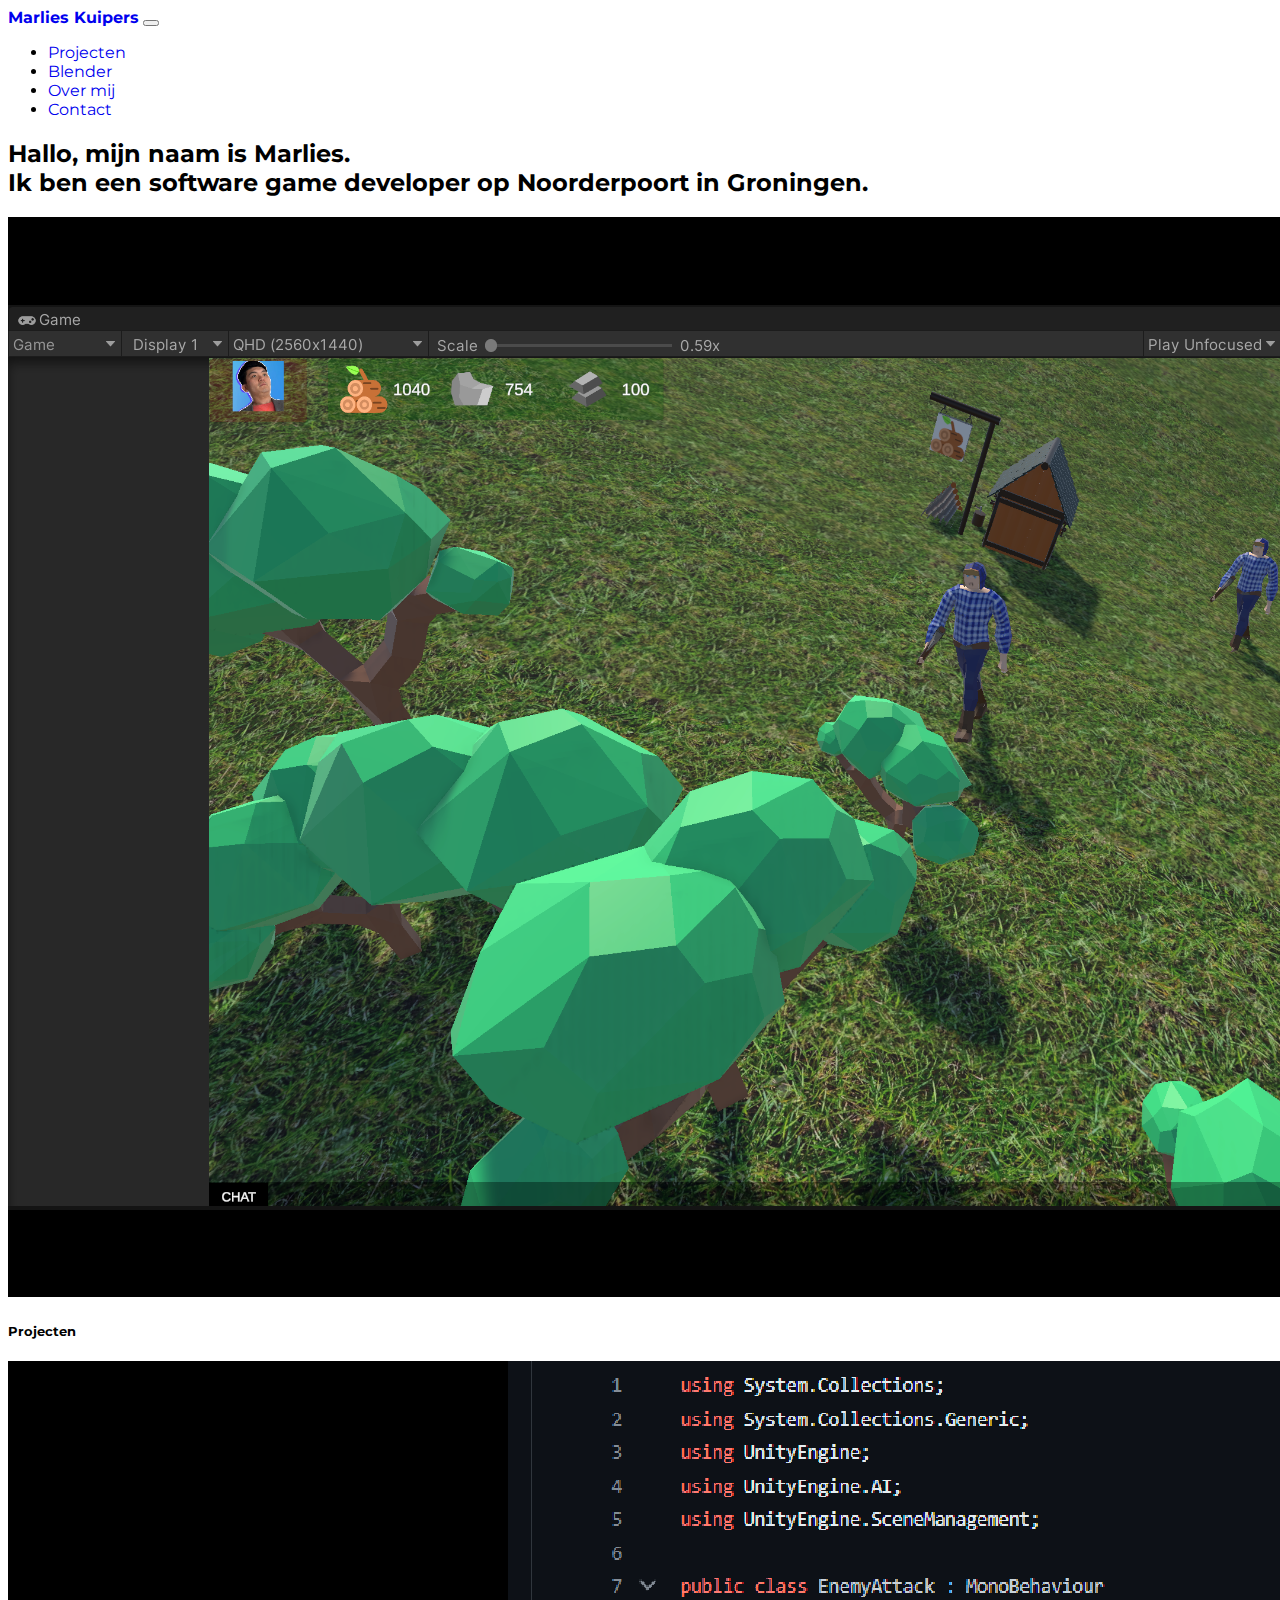
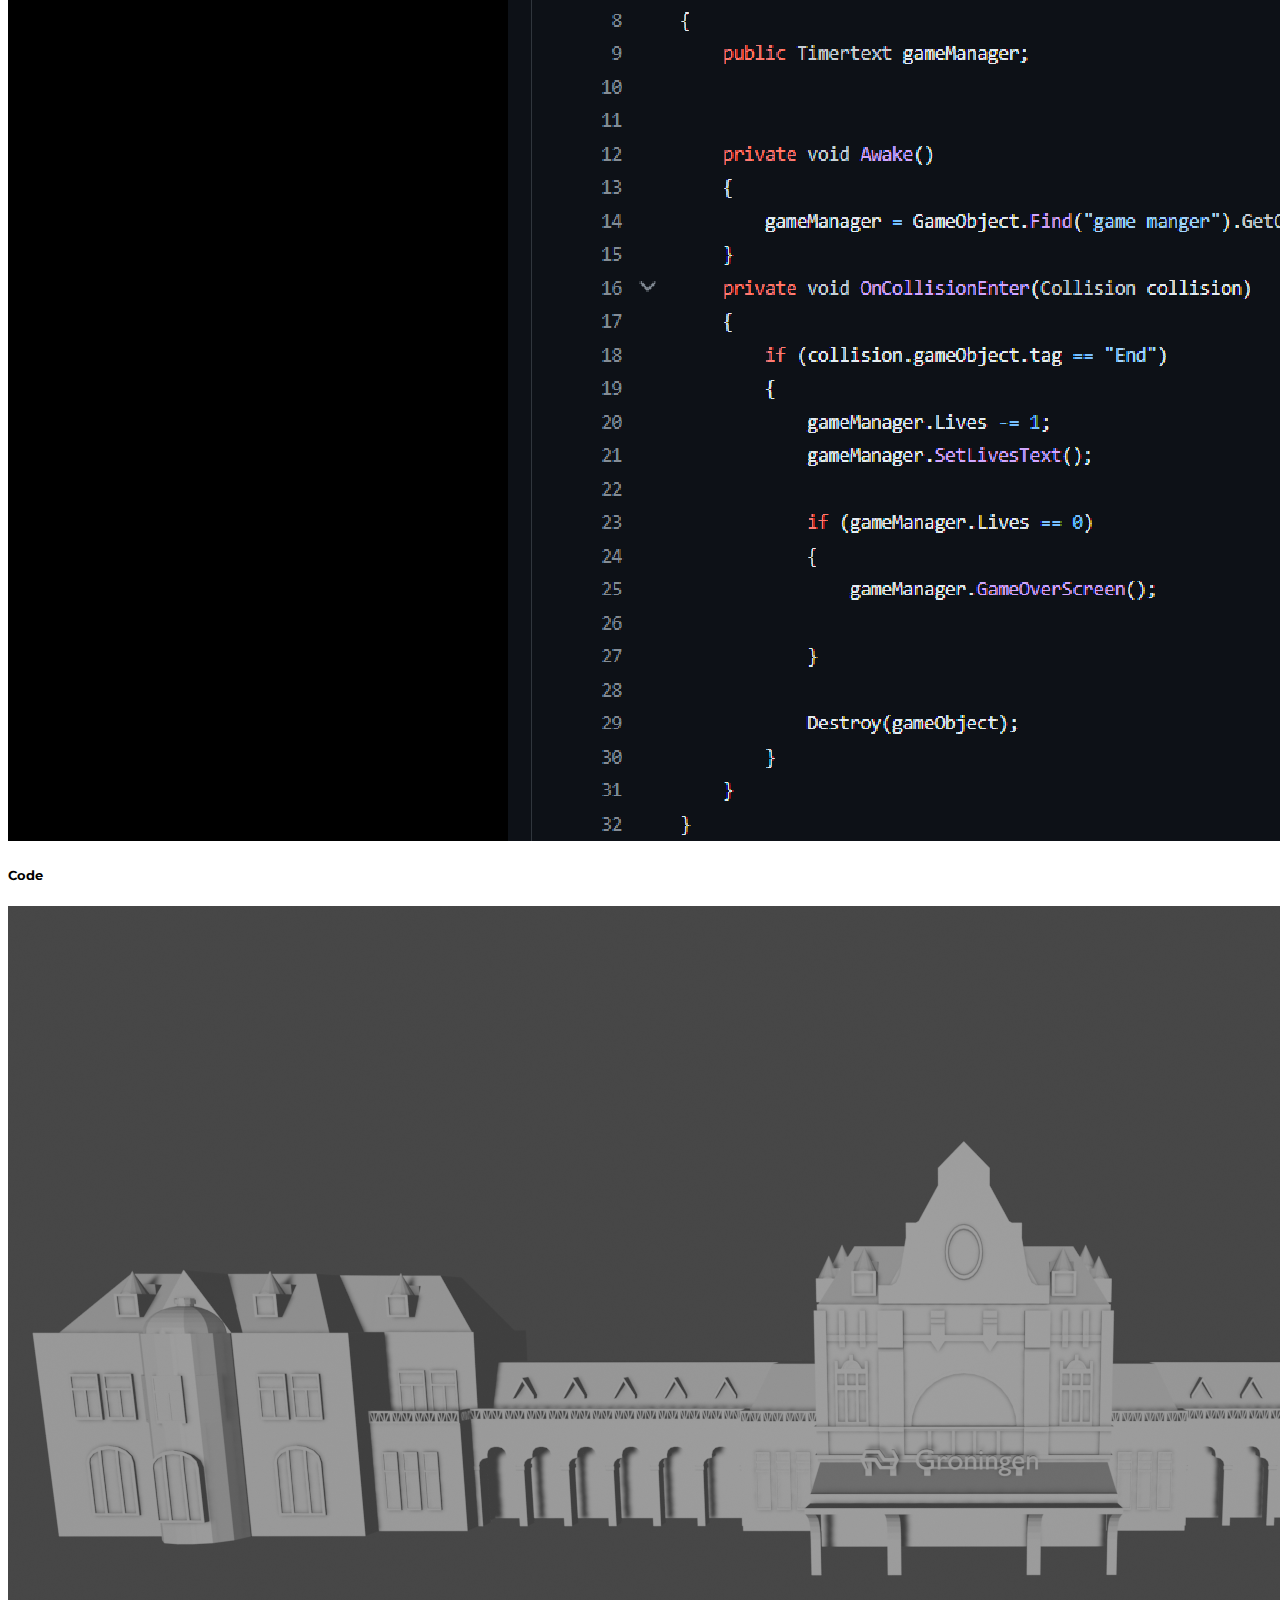
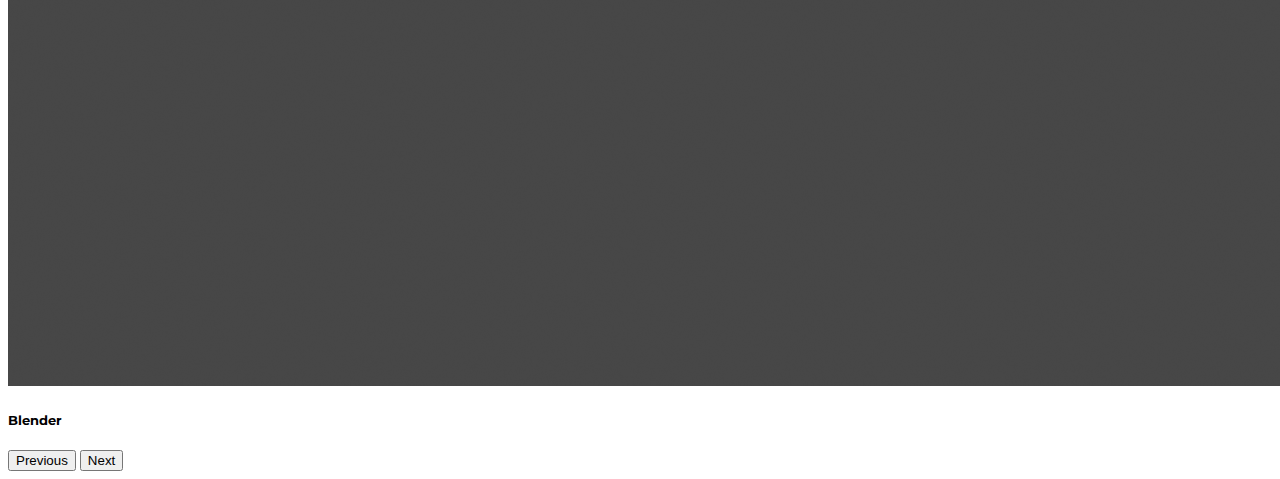
<file: index.html>
<!doctype html>
<html lang="en">
  <head>
    <meta charset="utf-8">
    <meta name="viewport" content="width=device-width, initial-scale=1">
    <title>Portfolio</title>
    <link rel="preconnect" href="https://fonts.googleapis.com">
    <link rel="preconnect" href="https://fonts.gstatic.com" crossorigin>
    <link href="https://fonts.googleapis.com/css2?family=Montserrat:wght@400;700&display=swap" rel="stylesheet">
    <link href="https://cdn.jsdelivr.net/npm/bootstrap@5.3.2/dist/css/bootstrap.min.css" rel="stylesheet" integrity="sha384-T3c6CoIi6uLrA9TneNEoa7RxnatzjcDSCmG1MXxSR1GAsXEV/Dwwykc2MPK8M2HN" crossorigin="anonymous">
    <link rel="stylesheet" href="style.css">
  </head>
  <body class="bg-dark">
    <nav class="navbar navbar-expand-lg bg-info">
        <div class="container">
          <a class="navbar-brand logo" href="index.html">Marlies Kuipers</a>
          <button class="navbar-toggler" type="button" data-bs-toggle="collapse" data-bs-target="#navbarNav" aria-controls="navbarNav" aria-expanded="false" aria-label="Toggle navigation">
            <span class="navbar-toggler-icon"></span>
          </button>
          <div class="collapse navbar-collapse" id="navbarNav">
            <ul class="navbar-nav">
              <li class="nav-item">
                <a class="nav-link" href="projecten.html">Projecten</a>
              </li>
              <li class="nav-item">
                <a class="nav-link" href="blender.html">Blender</a>
              </li>
              <li class="nav-item">
                <a class="nav-link" href="overmij.html">Over mij</a>
              </li>
              <li class="nav-item">
                <a class="nav-link" href="contact.html">Contact</a>
              </li>
            </ul>
          </div>
        </div>
      </nav>

      <div class="container">
        <h2 class="text-light p-4 text-center">Hallo, mijn naam is Marlies. 
          <br>Ik ben een software game developer op Noorderpoort in Groningen.
        </h2> 
      </div>

      <div class="container">
        <div class="row d-flex justify-content-center">
          <div class="col-md-8">
            <div id="carouselExampleAutoplaying" class="carousel slide justify-content-center" data-bs-ride="carousel">
              <div class="carousel-inner">
                <div class="carousel-item active">
                  <img src="PortfolioImg/RTSScrnshot.png" class="d-block w-100" alt="pongScreenshot">
                  <div class="carousel-caption d-none d-md-block">
                    <h5>Projecten</h5>
                  </div>
                </div>
                <div class="carousel-item">
                  <img src="PortfolioImg/codeScaled.png" class="d-block w-100" alt="Code">
                  <div class="carousel-caption d-none d-md-block">
                    <h5>Code</h5>
                  </div>
                </div>
                <div class="carousel-item">
                  <img src="PortfolioImg/BuildingImage.png" class="d-block w-100" alt="BuildingImage">
                  <div class="carousel-caption d-none d-md-block">
                    <h5>Blender</h5>
                  </div>
                </div>
              </div>
              <button class="carousel-control-prev" type="button" data-bs-target="#carouselExampleAutoplaying" data-bs-slide="prev">
                <span class="carousel-control-prev-icon" aria-hidden="true"></span>
                <span class="visually-hidden">Previous</span>
              </button>
              <button class="carousel-control-next" type="button" data-bs-target="#carouselExampleAutoplaying" data-bs-slide="next">
                <span class="carousel-control-next-icon" aria-hidden="true"></span>
                <span class="visually-hidden">Next</span>
              </button>
            </div>
          </div>
        </div>
      </div>

      <!--<main>
        <div class="container">
            <div class="row">
                <div class="col bg-danger">col</div>
                <div class="col bg-warning">col</div>
            </div>
            <div class="row">
                <div class="col-6 bg-primary">col-6</div>
                <div class="col-4 bg-danger">col-4</div>
                <div class="col-2 bg-success">col-2</div>
            </div>
            <div class="row">
                <div class="col-lg-3 col-md-4 bg-primary">col-lg-3</div>
                <div class="col-lg-3 col-md-4 bg-danger">col-lg-3</div>
                <div class="col-lg-3 col-md-4 bg-success">col-lg-3</div>
                <div class="col-lg-3 col-md-6 bg-primary">col-lg-3</div>
            </div>
        </div>
        <div class="container d-flex flex-column flex-md-row">
            <h1 class="bg-danger p-4">een</h1>
            <h1 class="bg-primary p-4">twee</h1>
            <h1 class="bg-success p-4">drie</h1>
        </div>
      </main>-->
    <script src="https://cdn.jsdelivr.net/npm/bootstrap@5.3.2/dist/js/bootstrap.bundle.min.js" integrity="sha384-C6RzsynM9kWDrMNeT87bh95OGNyZPhcTNXj1NW7RuBCsyN/o0jlpcV8Qyq46cDfL" crossorigin="anonymous"></script>
  </body>
</html>
</file>
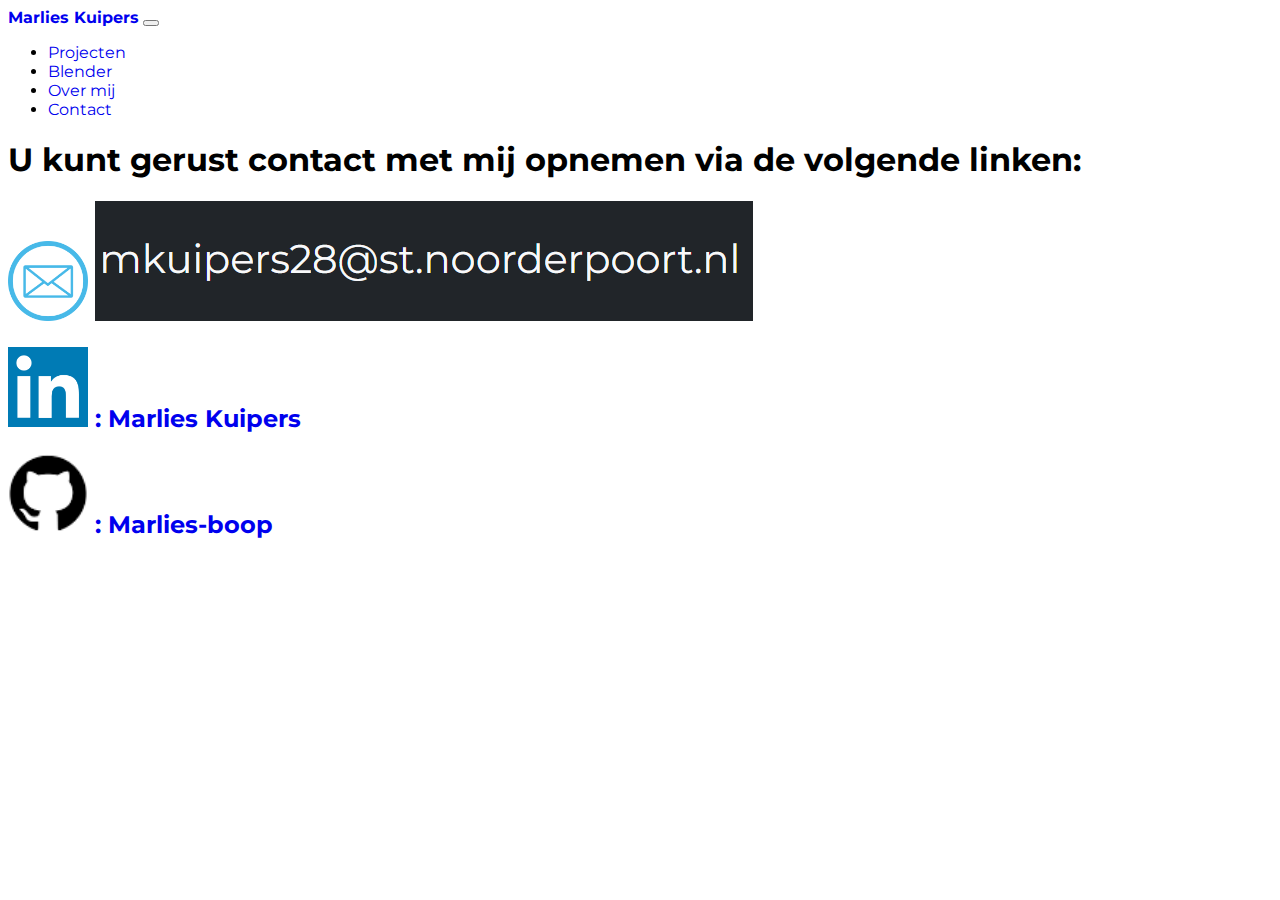
<file: contact.html>
<!doctype html>
<html lang="en">
  <head>
    <meta charset="utf-8">
    <meta name="viewport" content="width=device-width, initial-scale=1">
    <title>Portfolio</title>
    <link rel="preconnect" href="https://fonts.googleapis.com">
    <link rel="preconnect" href="https://fonts.gstatic.com" crossorigin>
    <link href="https://fonts.googleapis.com/css2?family=Montserrat:wght@400;700&display=swap" rel="stylesheet">
    <link href="https://cdn.jsdelivr.net/npm/bootstrap@5.3.2/dist/css/bootstrap.min.css" rel="stylesheet" integrity="sha384-T3c6CoIi6uLrA9TneNEoa7RxnatzjcDSCmG1MXxSR1GAsXEV/Dwwykc2MPK8M2HN" crossorigin="anonymous">
    <link rel="stylesheet" href="style.css">
  </head>
  <body class="bg-dark">
    <nav class="navbar navbar-expand-lg bg-info">
        <div class="container">
          <a class="navbar-brand logo" href="index.html">Marlies Kuipers</a>
          <button class="navbar-toggler" type="button" data-bs-toggle="collapse" data-bs-target="#navbarNav" aria-controls="navbarNav" aria-expanded="false" aria-label="Toggle navigation">
            <span class="navbar-toggler-icon"></span>
          </button>
          <div class="collapse navbar-collapse" id="navbarNav">
            <ul class="navbar-nav">
              <li class="nav-item">
                <a class="nav-link" href="projecten.html">Projecten</a>
              </li>
              <li class="nav-item">
                <a class="nav-link" href="blender.html">Blender</a>
              </li>
              <li class="nav-item">
                <a class="nav-link" href="overmij.html">Over mij</a>
              </li>
              <li class="nav-item">
                <a class="nav-link" href="contact.html">Contact</a>
              </li>
            </ul>
          </div>
        </div>
      </nav>

      <div class="p-4 d-flex flex-column w-100 align-items-center">
          <h1 class="text-light p-4">U kunt gerust contact met mij opnemen via de volgende linken:</h1>
          <div class="">
          <h2 class="text-light p-4"><img src="PortfolioImg/MailLogoBlue.png" alt="MailLogo" width="80px" height="80px"> 
            <img src="PortfolioImg/EmailScreenshot.png" alt="EmailScreenshot"></h2>
          <h2 class="text-light p-4">
            <a href="https://www.linkedin.com/in/marlies-kuipers-abb565292/">
              <img src="PortfolioImg/LinkedIn-Icon-Square.png" alt="LinkedInLogo" width="80px" height="80px">
              : Marlies Kuipers</a></h2>
          <h2 class="text-light p-4">
            <a href="https://github.com/Marlies-boop">
              <img src="PortfolioImg/GithubLogo.png" alt="GithubLogo" width="80px" height="80px">
              : Marlies-boop</a></h2>
            </div>
      </div>
    <script src="https://cdn.jsdelivr.net/npm/bootstrap@5.3.2/dist/js/bootstrap.bundle.min.js" integrity="sha384-C6RzsynM9kWDrMNeT87bh95OGNyZPhcTNXj1NW7RuBCsyN/o0jlpcV8Qyq46cDfL" crossorigin="anonymous"></script>
  </body>
</html>
</file>
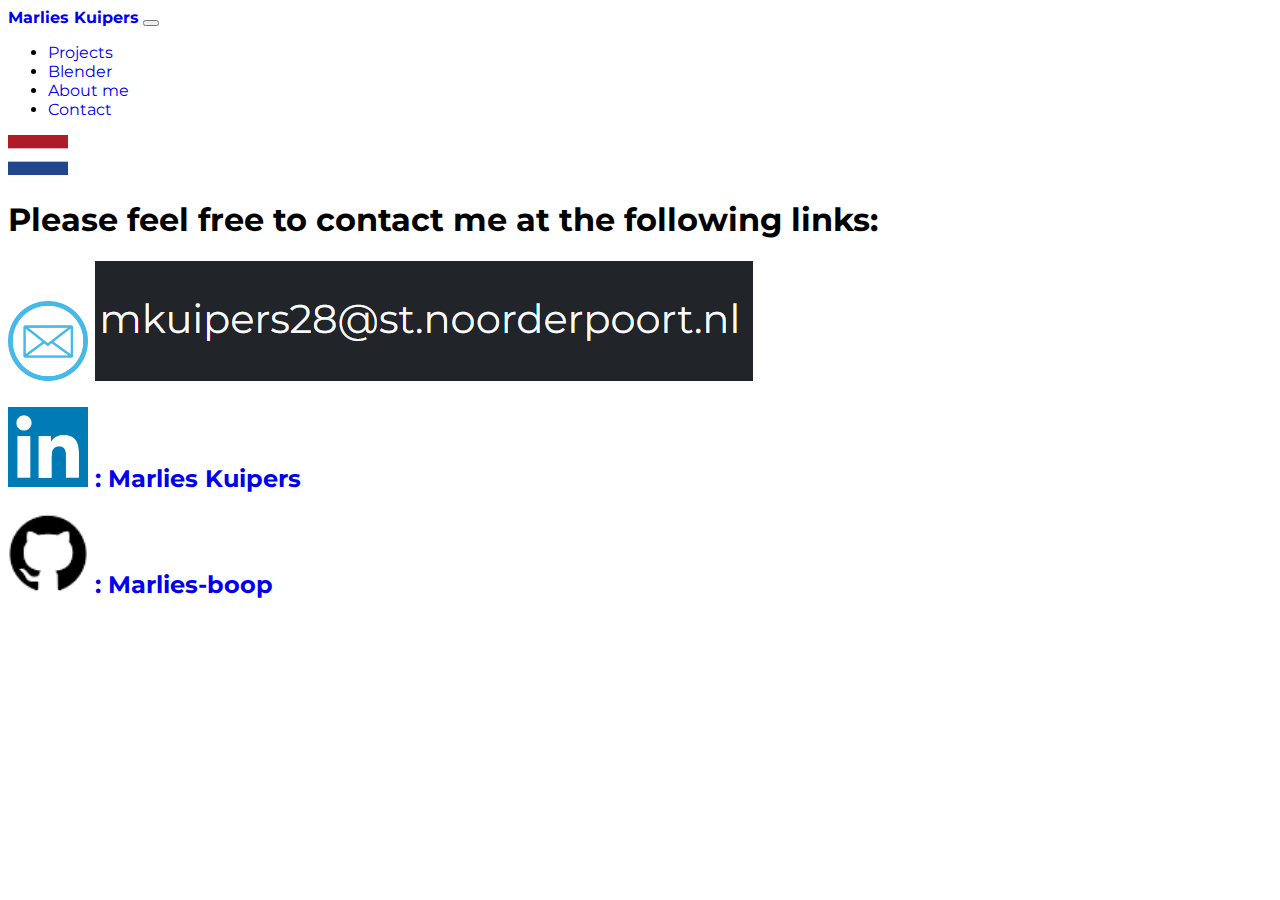
<file: contactEn.html>
<!doctype html>
<html lang="en">
  <head>
    <meta charset="utf-8">
    <meta name="viewport" content="width=device-width, initial-scale=1">
    <title>Portfolio</title>
    <link rel="preconnect" href="https://fonts.googleapis.com">
    <link rel="preconnect" href="https://fonts.gstatic.com" crossorigin>
    <link href="https://fonts.googleapis.com/css2?family=Montserrat:wght@400;700&display=swap" rel="stylesheet">
    <link href="https://cdn.jsdelivr.net/npm/bootstrap@5.3.2/dist/css/bootstrap.min.css" rel="stylesheet" integrity="sha384-T3c6CoIi6uLrA9TneNEoa7RxnatzjcDSCmG1MXxSR1GAsXEV/Dwwykc2MPK8M2HN" crossorigin="anonymous">
    <link rel="stylesheet" href="style.css">
  </head>
  <body class="bg-dark">
    <nav class="navbar navbar-expand-lg bg-info">
        <div class="container">
          <a class="navbar-brand logo" href="indexEn.html">Marlies Kuipers</a>
          <button class="navbar-toggler" type="button" data-bs-toggle="collapse" data-bs-target="#navbarNav" aria-controls="navbarNav" aria-expanded="false" aria-label="Toggle navigation">
            <span class="navbar-toggler-icon"></span>
          </button>
          <div class="collapse navbar-collapse" id="navbarNav">
            <ul class="navbar-nav">
              <li class="nav-item">
                <a class="nav-link" href="projectenEn.html">Projects</a>
              </li>
              <li class="nav-item">
                <a class="nav-link" href="blenderEn.html">Blender</a>
              </li>
              <li class="nav-item">
                <a class="nav-link" href="overmijEn.html">About me</a>
              </li>
              <li class="nav-item">
                <a class="nav-link" href="contactEn.html">Contact</a>
              </li>
            </ul>
          </div>
          <div class="vlag">
            <a href="contact.html">
              <img src="PortfolioImg/NederlandseVlag.png" alt="NederlandseVlag" height="40" width="60">
            </a>
          </div>
        </div>
      </nav>

      <div class="p-4 d-flex flex-column w-100 align-items-center">
          <h1 class="text-light p-4">Please feel free to contact me at the following links:</h1>
          <div class="">
          <h2 class="text-light p-4"><img src="PortfolioImg/MailLogoBlue.png" alt="MailLogo" width="80px" height="80px"> 
            <img src="PortfolioImg/EmailScreenshot.png" alt="EmailScreenshot"></h2>
          <h2 class="text-light p-4">
            <a href="https://www.linkedin.com/in/marlies-kuipers-abb565292/">
              <img src="PortfolioImg/LinkedIn-Icon-Square.png" alt="LinkedInLogo" width="80px" height="80px">
              : Marlies Kuipers</a></h2>
          <h2 class="text-light p-4">
            <a href="https://github.com/Marlies-boop">
              <img src="PortfolioImg/GithubLogo.png" alt="GithubLogo" width="80px" height="80px">
              : Marlies-boop</a></h2>
            </div>
      </div>
    <script src="https://cdn.jsdelivr.net/npm/bootstrap@5.3.2/dist/js/bootstrap.bundle.min.js" integrity="sha384-C6RzsynM9kWDrMNeT87bh95OGNyZPhcTNXj1NW7RuBCsyN/o0jlpcV8Qyq46cDfL" crossorigin="anonymous"></script>
  </body>
</html>
</file>
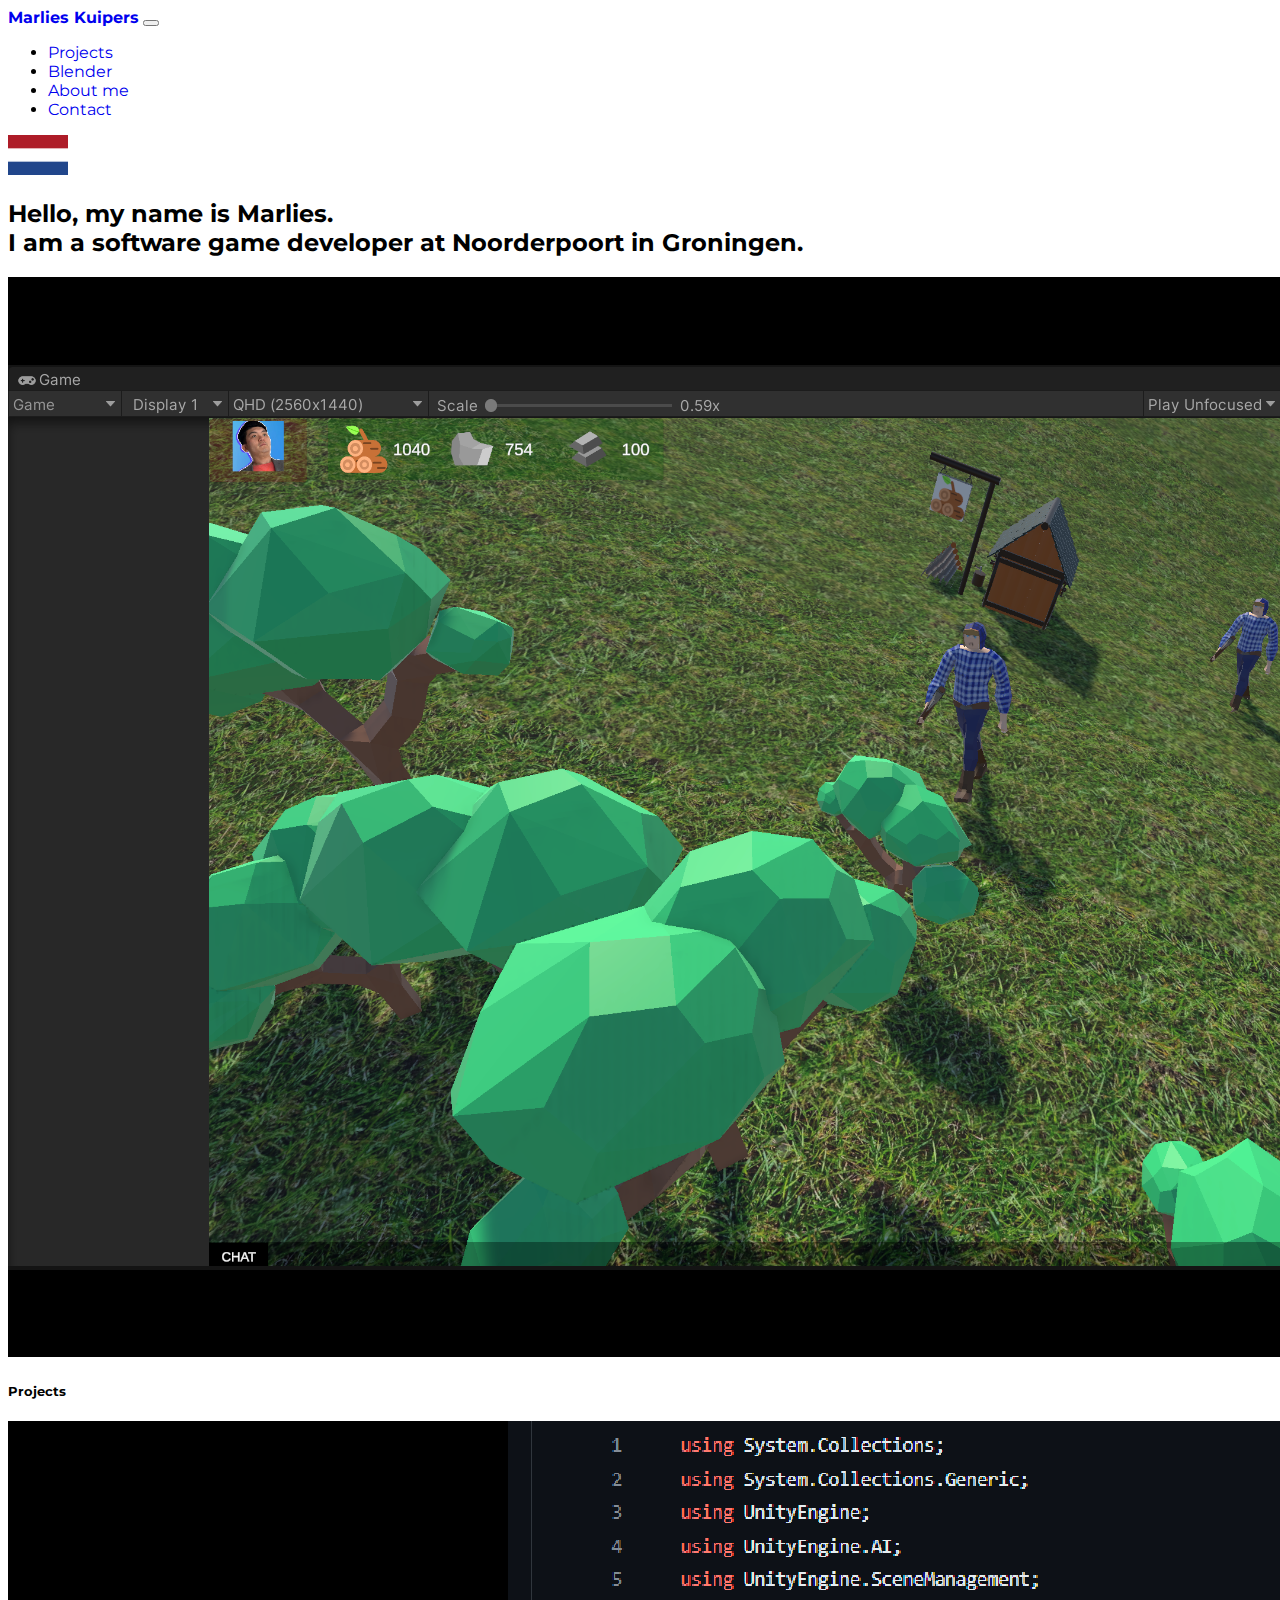
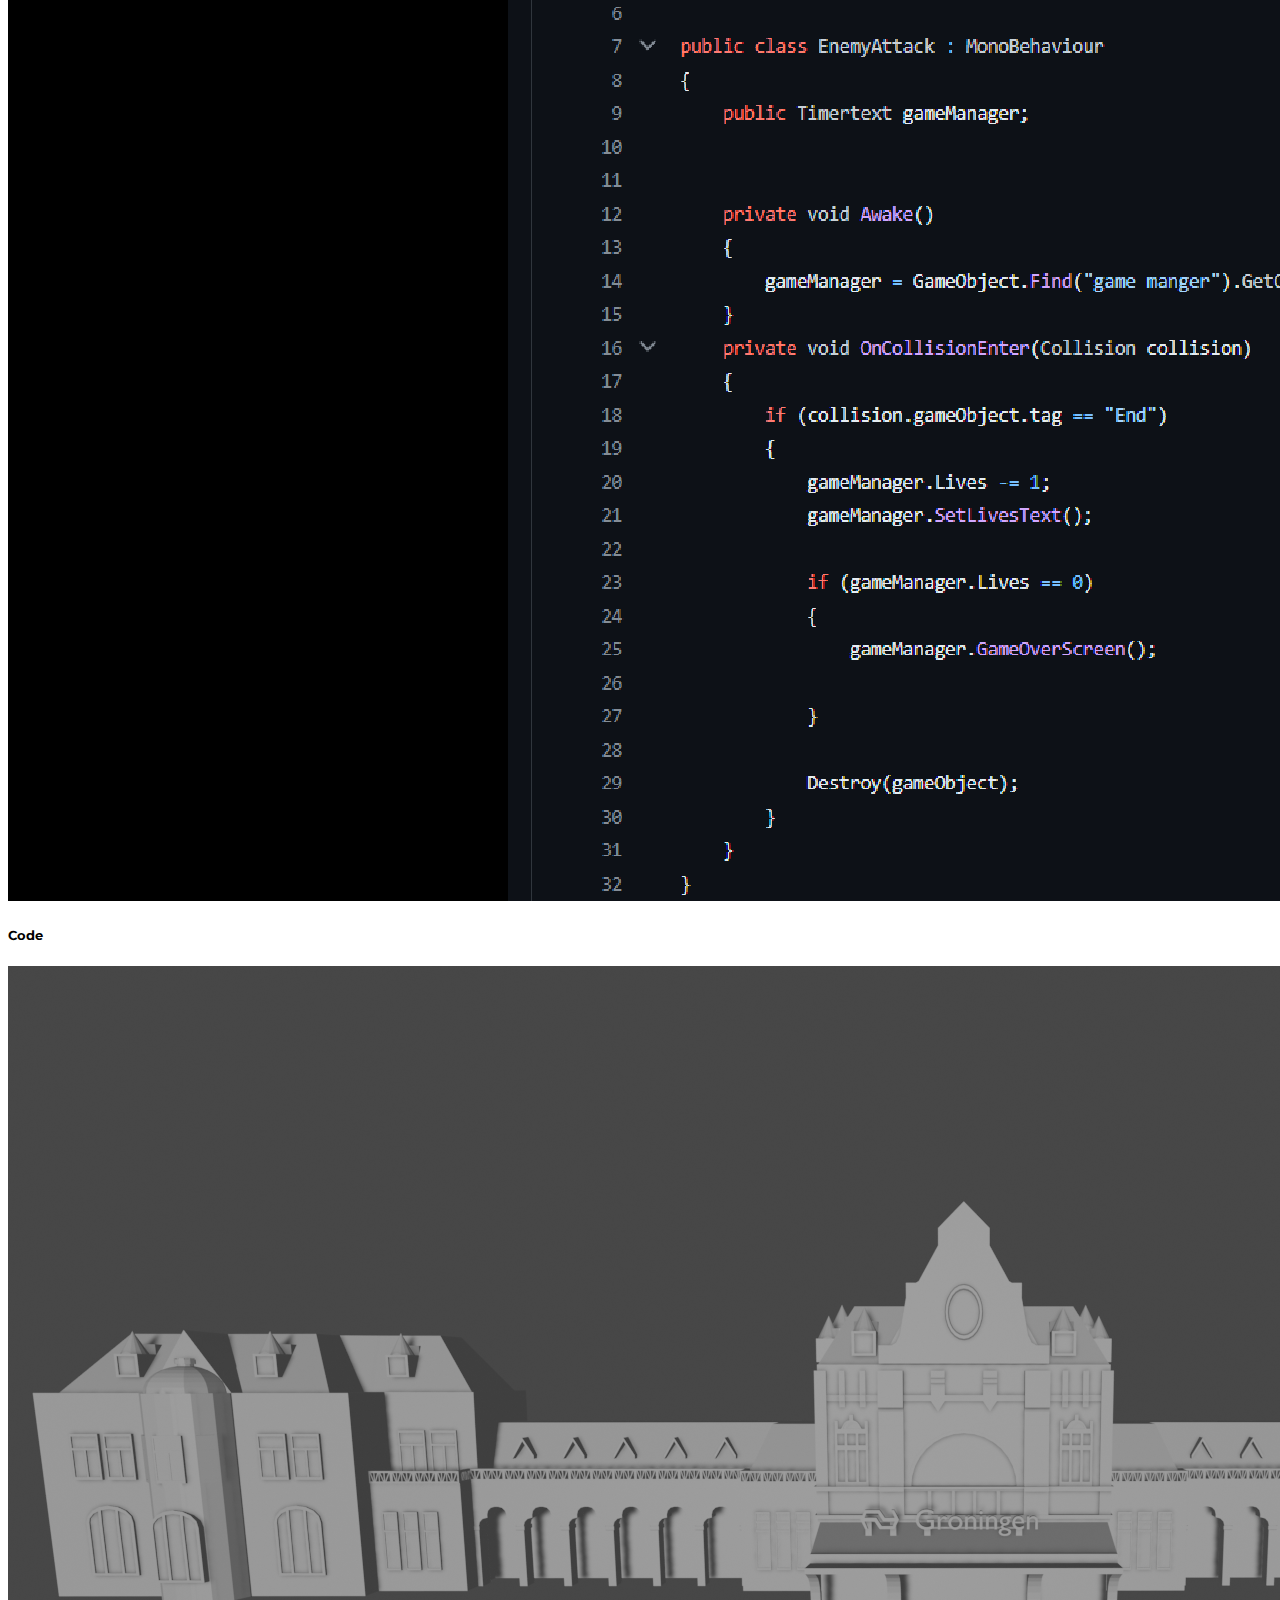
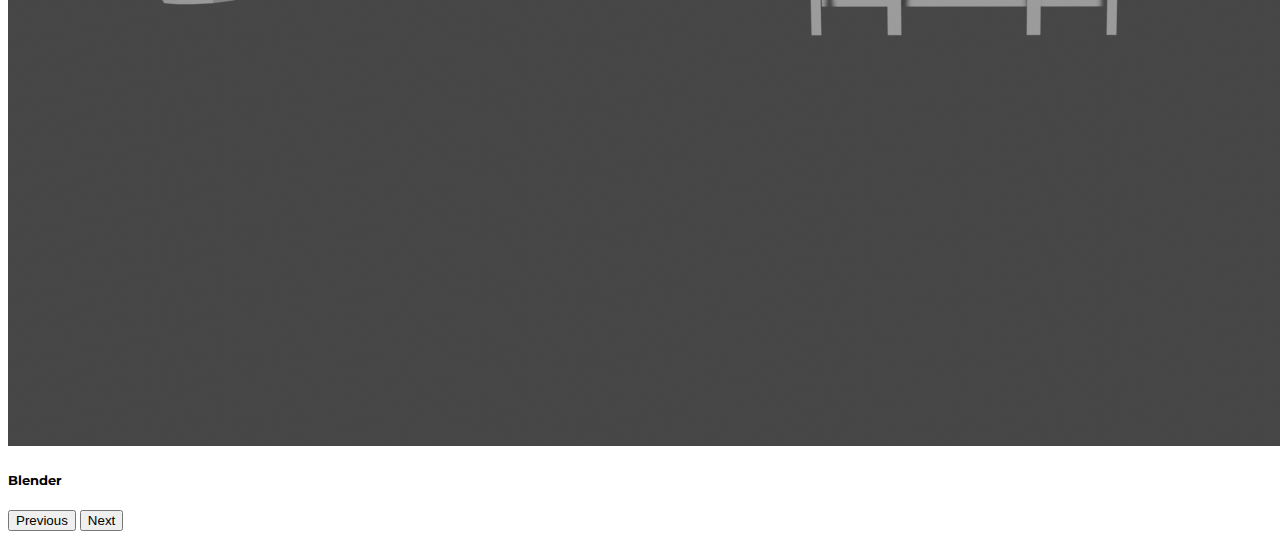
<file: indexEn.html>
<!doctype html>
<html lang="en">
  <head>
    <meta charset="utf-8">
    <meta name="viewport" content="width=device-width, initial-scale=1">
    <title>Portfolio</title>
    <link rel="preconnect" href="https://fonts.googleapis.com">
    <link rel="preconnect" href="https://fonts.gstatic.com" crossorigin>
    <link href="https://fonts.googleapis.com/css2?family=Montserrat:wght@400;700&display=swap" rel="stylesheet">
    <link href="https://cdn.jsdelivr.net/npm/bootstrap@5.3.2/dist/css/bootstrap.min.css" rel="stylesheet" integrity="sha384-T3c6CoIi6uLrA9TneNEoa7RxnatzjcDSCmG1MXxSR1GAsXEV/Dwwykc2MPK8M2HN" crossorigin="anonymous">
    <link rel="stylesheet" href="style.css">
  </head>
  <body class="bg-dark">
    <nav class="navbar navbar-expand-lg bg-info">
        <div class="container">
          <a class="navbar-brand logo" href="indexEn.html">Marlies Kuipers</a>
          <button class="navbar-toggler" type="button" data-bs-toggle="collapse" data-bs-target="#navbarNav" aria-controls="navbarNav" aria-expanded="false" aria-label="Toggle navigation">
            <span class="navbar-toggler-icon"></span>
          </button>
          <div class="collapse navbar-collapse" id="navbarNav">
            <ul class="navbar-nav">
              <li class="nav-item">
                <a class="nav-link" href="projectenEn.html">Projects</a>
              </li>
              <li class="nav-item">
                <a class="nav-link" href="blenderEn.html">Blender</a>
              </li>
              <li class="nav-item">
                <a class="nav-link" href="overmijEn.html">About me</a>
              </li>
              <li class="nav-item">
                <a class="nav-link" href="contactEn.html">Contact</a>
              </li>
            </ul>
          </div>
          <div class="vlag">
            <a href="index.html">
              <img src="PortfolioImg/NederlandseVlag.png" alt="NederlandseVlag" height="40" width="60">
            </a>
          </div>
        </div>
      </nav>

      <div class="container">
        <h2 class="text-light p-4 text-center">Hello, my name is Marlies. 
          <br>I am a software game developer at Noorderpoort in Groningen.
        </h2> 
      </div>

      <div class="container">
        <div class="row d-flex justify-content-center">
          <div class="col-md-8">
            <div id="carouselExampleAutoplaying" class="carousel slide justify-content-center" data-bs-ride="carousel">
              <div class="carousel-inner">
                <div class="carousel-item active">
                  <img src="PortfolioImg/RTSScrnshot.png" class="d-block w-100" alt="pongScreenshot">
                  <div class="carousel-caption d-none d-md-block">
                    <h5>Projects</h5>
                  </div>
                </div>
                <div class="carousel-item">
                  <img src="PortfolioImg/codeScaled.png" class="d-block w-100" alt="Code">
                  <div class="carousel-caption d-none d-md-block">
                    <h5>Code</h5>
                  </div>
                </div>
                <div class="carousel-item">
                  <img src="PortfolioImg/BuildingImage.png" class="d-block w-100" alt="BuildingImage">
                  <div class="carousel-caption d-none d-md-block">
                    <h5>Blender</h5>
                  </div>
                </div>
              </div>
              <button class="carousel-control-prev" type="button" data-bs-target="#carouselExampleAutoplaying" data-bs-slide="prev">
                <span class="carousel-control-prev-icon" aria-hidden="true"></span>
                <span class="visually-hidden">Previous</span>
              </button>
              <button class="carousel-control-next" type="button" data-bs-target="#carouselExampleAutoplaying" data-bs-slide="next">
                <span class="carousel-control-next-icon" aria-hidden="true"></span>
                <span class="visually-hidden">Next</span>
              </button>
            </div>
          </div>
        </div>
      </div>

    <script src="https://cdn.jsdelivr.net/npm/bootstrap@5.3.2/dist/js/bootstrap.bundle.min.js" integrity="sha384-C6RzsynM9kWDrMNeT87bh95OGNyZPhcTNXj1NW7RuBCsyN/o0jlpcV8Qyq46cDfL" crossorigin="anonymous"></script>
  </body>
</html>
</file>
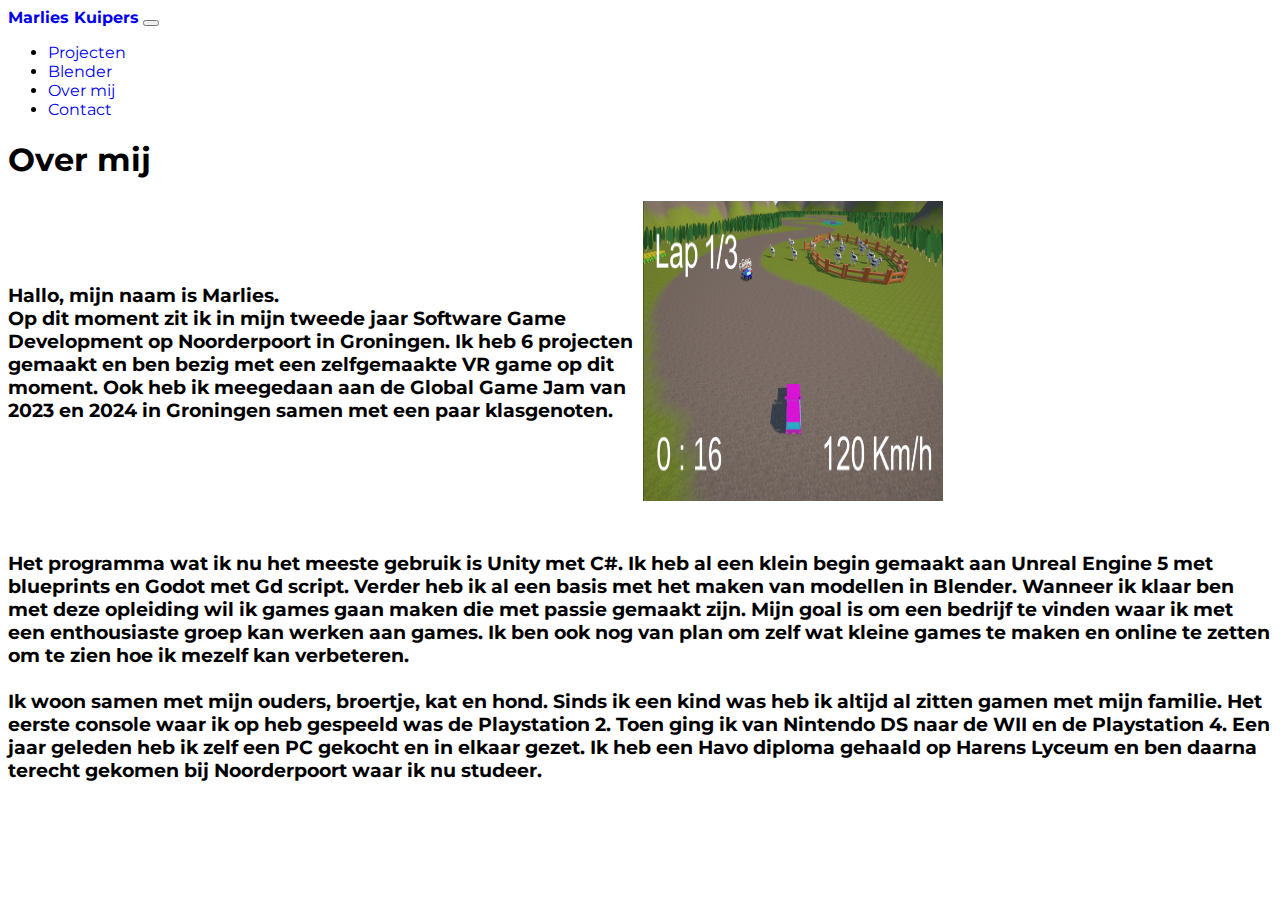
<file: overmij.html>
<!doctype html>
<html lang="en">
  <head>
    <meta charset="utf-8">
    <meta name="viewport" content="width=device-width, initial-scale=1">
    <title>Portfolio</title>
    <link rel="preconnect" href="https://fonts.googleapis.com">
    <link rel="preconnect" href="https://fonts.gstatic.com" crossorigin>
    <link href="https://fonts.googleapis.com/css2?family=Montserrat:wght@400;700&display=swap" rel="stylesheet">
    <link href="https://cdn.jsdelivr.net/npm/bootstrap@5.3.2/dist/css/bootstrap.min.css" rel="stylesheet" integrity="sha384-T3c6CoIi6uLrA9TneNEoa7RxnatzjcDSCmG1MXxSR1GAsXEV/Dwwykc2MPK8M2HN" crossorigin="anonymous">
    <link rel="stylesheet" href="style.css">
  </head>
  <body class="bg-dark">
    <nav class="navbar navbar-expand-lg bg-info">
        <div class="container">
          <a class="navbar-brand logo" href="index.html">Marlies Kuipers</a>
          <button class="navbar-toggler" type="button" data-bs-toggle="collapse" data-bs-target="#navbarNav" aria-controls="navbarNav" aria-expanded="false" aria-label="Toggle navigation">
            <span class="navbar-toggler-icon"></span>
          </button>
          <div class="collapse navbar-collapse" id="navbarNav">
            <ul class="navbar-nav">
              <li class="nav-item">
                <a class="nav-link" href="projecten.html">Projecten</a>
              </li>
              <li class="nav-item">
                <a class="nav-link" href="blender.html">Blender</a>
              </li>
              <li class="nav-item">
                <a class="nav-link" href="overmij.html">Over mij</a>
              </li>
              <li class="nav-item">
                <a class="nav-link" href="contact.html">Contact</a>
              </li>
            </ul>
          </div>
        </div>
      </nav>

      <div class="container p-4">
        <h1 class="text-light text-center">Over mij</h1>
        <h3  class="text-light text-center">
          <div class="container-aboutme">
            <div class="text">
              Hallo, mijn naam is Marlies. <br>
              Op dit moment zit ik in mijn tweede jaar Software Game Development op Noorderpoort in Groningen.
              Ik heb 6 projecten gemaakt en ben bezig met een zelfgemaakte VR game op dit moment. 
              Ook heb ik meegedaan aan de Global Game Jam van 2023 en 2024 in Groningen samen met een paar klasgenoten.  
            </div>
            <div class="img">
              <img src="PortfolioImg/raceGameScreenshot.png" alt="placeholder" height="300px" width="300px">
            </div>
          </div>
            <br><br> 
            Het programma wat ik nu het meeste gebruik is Unity met C#. 
            Ik heb al een klein begin gemaakt aan Unreal Engine 5 met blueprints en Godot met Gd script. 
            Verder heb ik al een basis met het maken van modellen in Blender. 
            Wanneer ik klaar ben met deze opleiding wil ik games gaan maken die met passie gemaakt zijn. 
            Mijn goal is om een bedrijf te vinden waar ik met een enthousiaste groep kan werken aan games. 
            Ik ben ook nog van plan om zelf wat kleine games te maken en online te zetten om te zien hoe ik mezelf kan verbeteren.
            <br><br> 
            Ik woon samen met mijn ouders, broertje, kat en hond. 
            Sinds ik een kind was heb ik altijd al zitten gamen met mijn familie. 
            Het eerste console waar ik op heb gespeeld was de Playstation 2. 
            Toen ging ik van Nintendo DS naar de WII en de Playstation 4. 
            Een jaar geleden heb ik zelf een PC gekocht en in elkaar gezet. 
            Ik heb een Havo diploma gehaald op Harens Lyceum en ben daarna terecht gekomen bij Noorderpoort waar ik nu studeer. 
          </h3>
      </div>
    <script src="https://cdn.jsdelivr.net/npm/bootstrap@5.3.2/dist/js/bootstrap.bundle.min.js" integrity="sha384-C6RzsynM9kWDrMNeT87bh95OGNyZPhcTNXj1NW7RuBCsyN/o0jlpcV8Qyq46cDfL" crossorigin="anonymous"></script>
  </body>
</html>
</file>
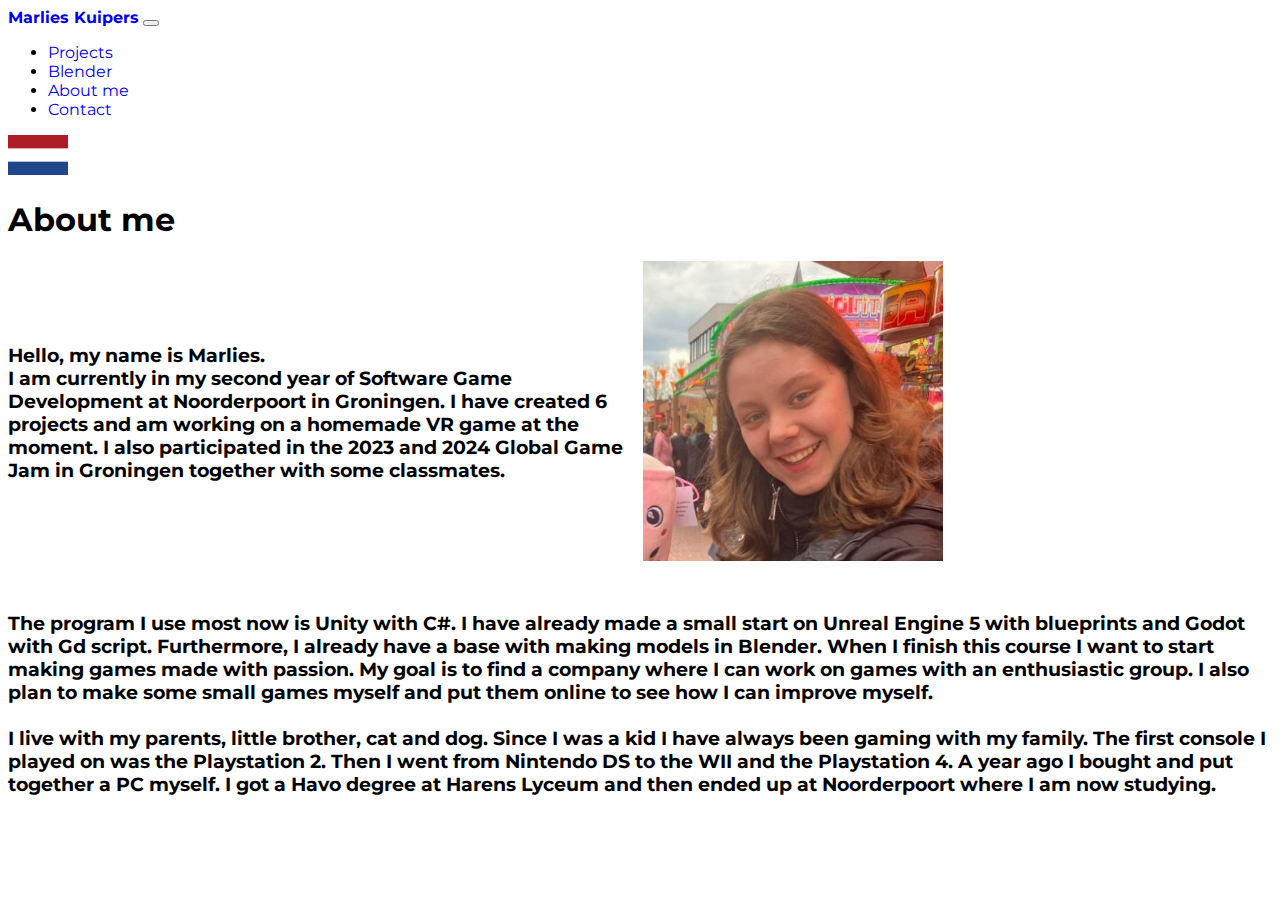
<file: overmijEn.html>
<!doctype html>
<html lang="en">
  <head>
    <meta charset="utf-8">
    <meta name="viewport" content="width=device-width, initial-scale=1">
    <title>Portfolio</title>
    <link rel="preconnect" href="https://fonts.googleapis.com">
    <link rel="preconnect" href="https://fonts.gstatic.com" crossorigin>
    <link href="https://fonts.googleapis.com/css2?family=Montserrat:wght@400;700&display=swap" rel="stylesheet">
    <link href="https://cdn.jsdelivr.net/npm/bootstrap@5.3.2/dist/css/bootstrap.min.css" rel="stylesheet" integrity="sha384-T3c6CoIi6uLrA9TneNEoa7RxnatzjcDSCmG1MXxSR1GAsXEV/Dwwykc2MPK8M2HN" crossorigin="anonymous">
    <link rel="stylesheet" href="style.css">
  </head>
  <body class="bg-dark">
    <nav class="navbar navbar-expand-lg bg-info">
        <div class="container">
          <a class="navbar-brand logo" href="indexEn.html">Marlies Kuipers</a>
          <button class="navbar-toggler" type="button" data-bs-toggle="collapse" data-bs-target="#navbarNav" aria-controls="navbarNav" aria-expanded="false" aria-label="Toggle navigation">
            <span class="navbar-toggler-icon"></span>
          </button>
          <div class="collapse navbar-collapse" id="navbarNav">
            <ul class="navbar-nav">
              <li class="nav-item">
                <a class="nav-link" href="projectenEn.html">Projects</a>
              </li>
              <li class="nav-item">
                <a class="nav-link" href="blenderEn.html">Blender</a>
              </li>
              <li class="nav-item">
                <a class="nav-link" href="overmijEn.html">About me</a>
              </li>
              <li class="nav-item">
                <a class="nav-link" href="contactEn.html">Contact</a>
              </li>
            </ul>
          </div>
          <div class="vlag">
            <a href="overmij.html">
              <img src="PortfolioImg/NederlandseVlag.png" alt="NederlandseVlag" height="40" width="60">
            </a>
          </div>
        </div>
      </nav>

      <div class="container p-4">
        <h1 class="text-light text-center">About me</h1>
        <h3  class="text-light text-center">
          <div class="container-aboutme">
            <div class="text">
              Hello, my name is Marlies. <br>
              I am currently in my second year of Software Game Development at Noorderpoort in Groningen. 
              I have created 6 projects and am working on a homemade VR game at the moment. 
              I also participated in the 2023 and 2024 Global Game Jam in Groningen together with some classmates.  
            </div>
            <div class="img">
              <img src="PortfolioImg/PortfolioAboutMeFotoCropped.jpg" alt="MijnHoofd" height="300px" width="300px">
            </div>
          </div>
            <br><br> 
            The program I use most now is Unity with C#. 
            I have already made a small start on Unreal Engine 5 with blueprints and Godot with Gd script. 
            Furthermore, I already have a base with making models in Blender. 
            When I finish this course I want to start making games made with passion. 
            My goal is to find a company where I can work on games with an enthusiastic group. 
            I also plan to make some small games myself and put them online to see how I can improve myself.
            <br><br> 
            I live with my parents, little brother, cat and dog. 
            Since I was a kid I have always been gaming with my family. 
            The first console I played on was the Playstation 2. 
            Then I went from Nintendo DS to the WII and the Playstation 4. 
            A year ago I bought and put together a PC myself. 
            I got a Havo degree at Harens Lyceum and then ended up at Noorderpoort where I am now studying. 
          </h3>
      </div>
    <script src="https://cdn.jsdelivr.net/npm/bootstrap@5.3.2/dist/js/bootstrap.bundle.min.js" integrity="sha384-C6RzsynM9kWDrMNeT87bh95OGNyZPhcTNXj1NW7RuBCsyN/o0jlpcV8Qyq46cDfL" crossorigin="anonymous"></script>
  </body>
</html>
</file>
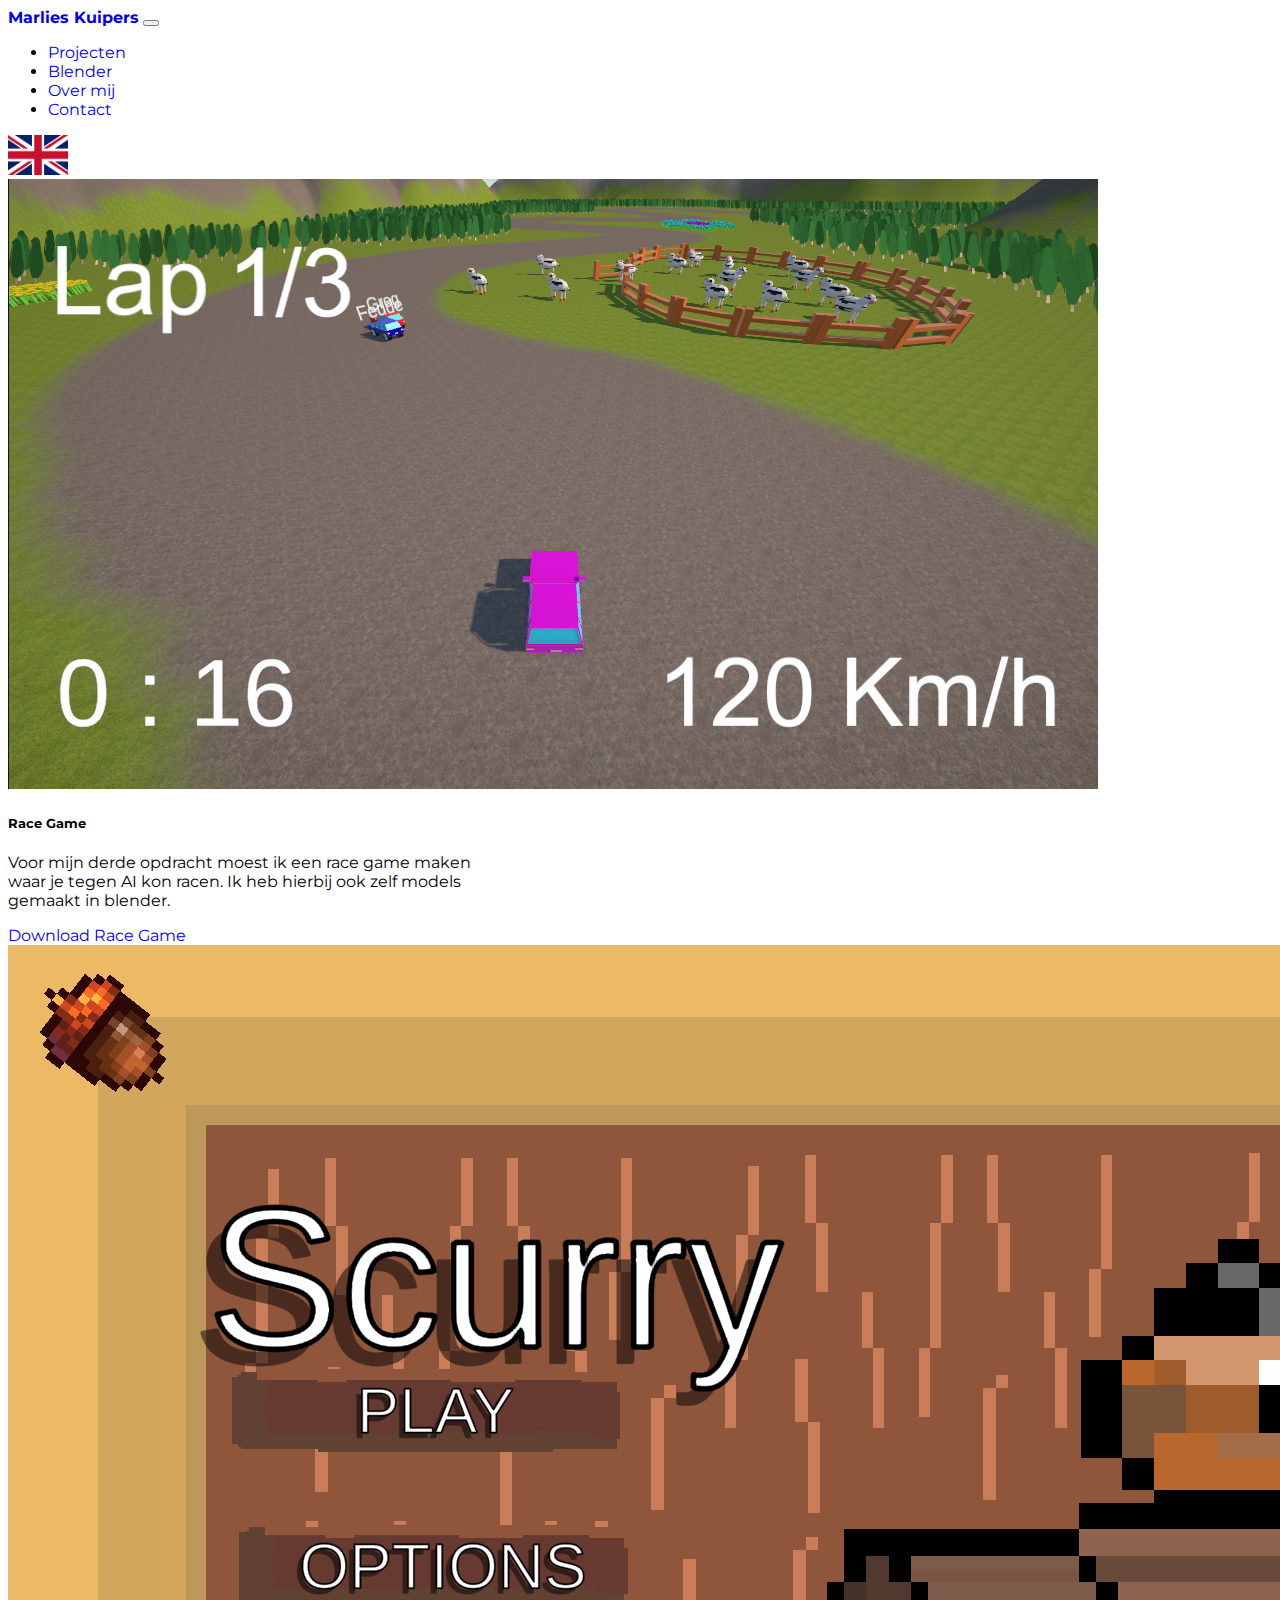
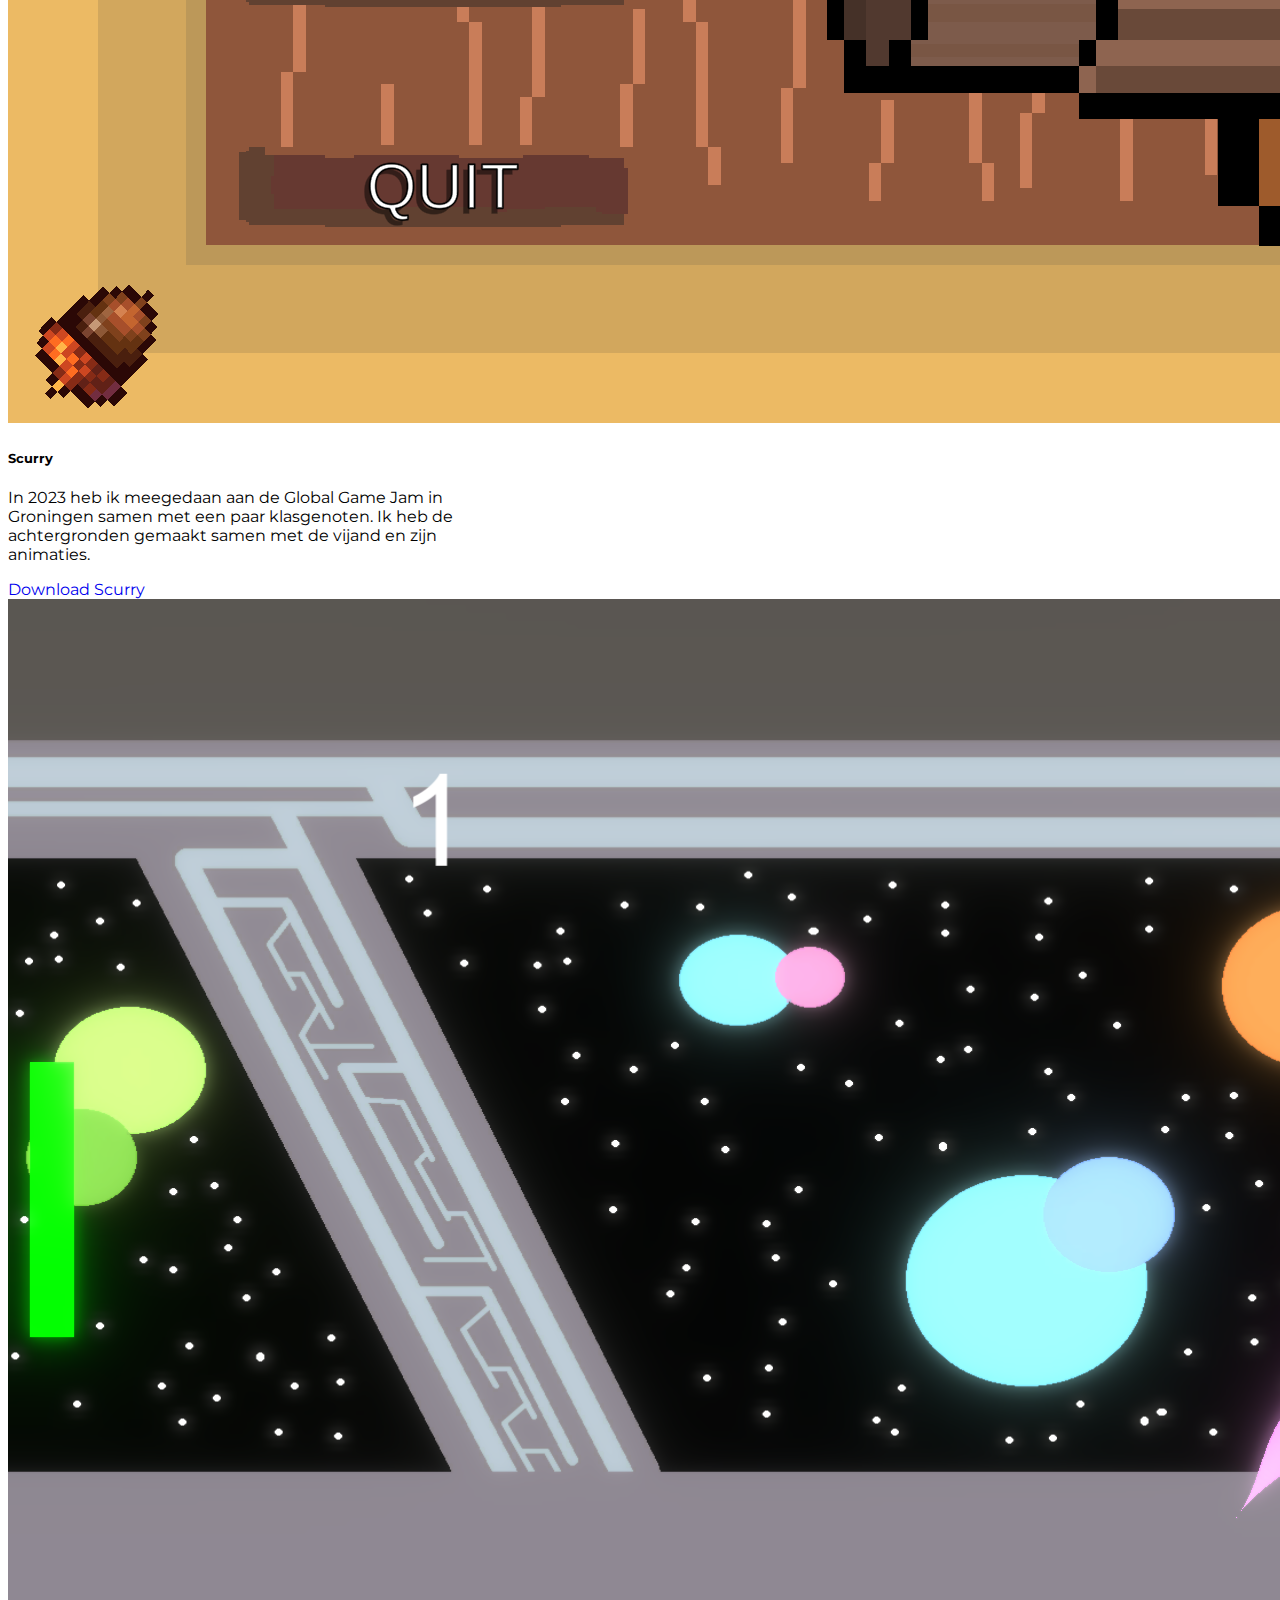
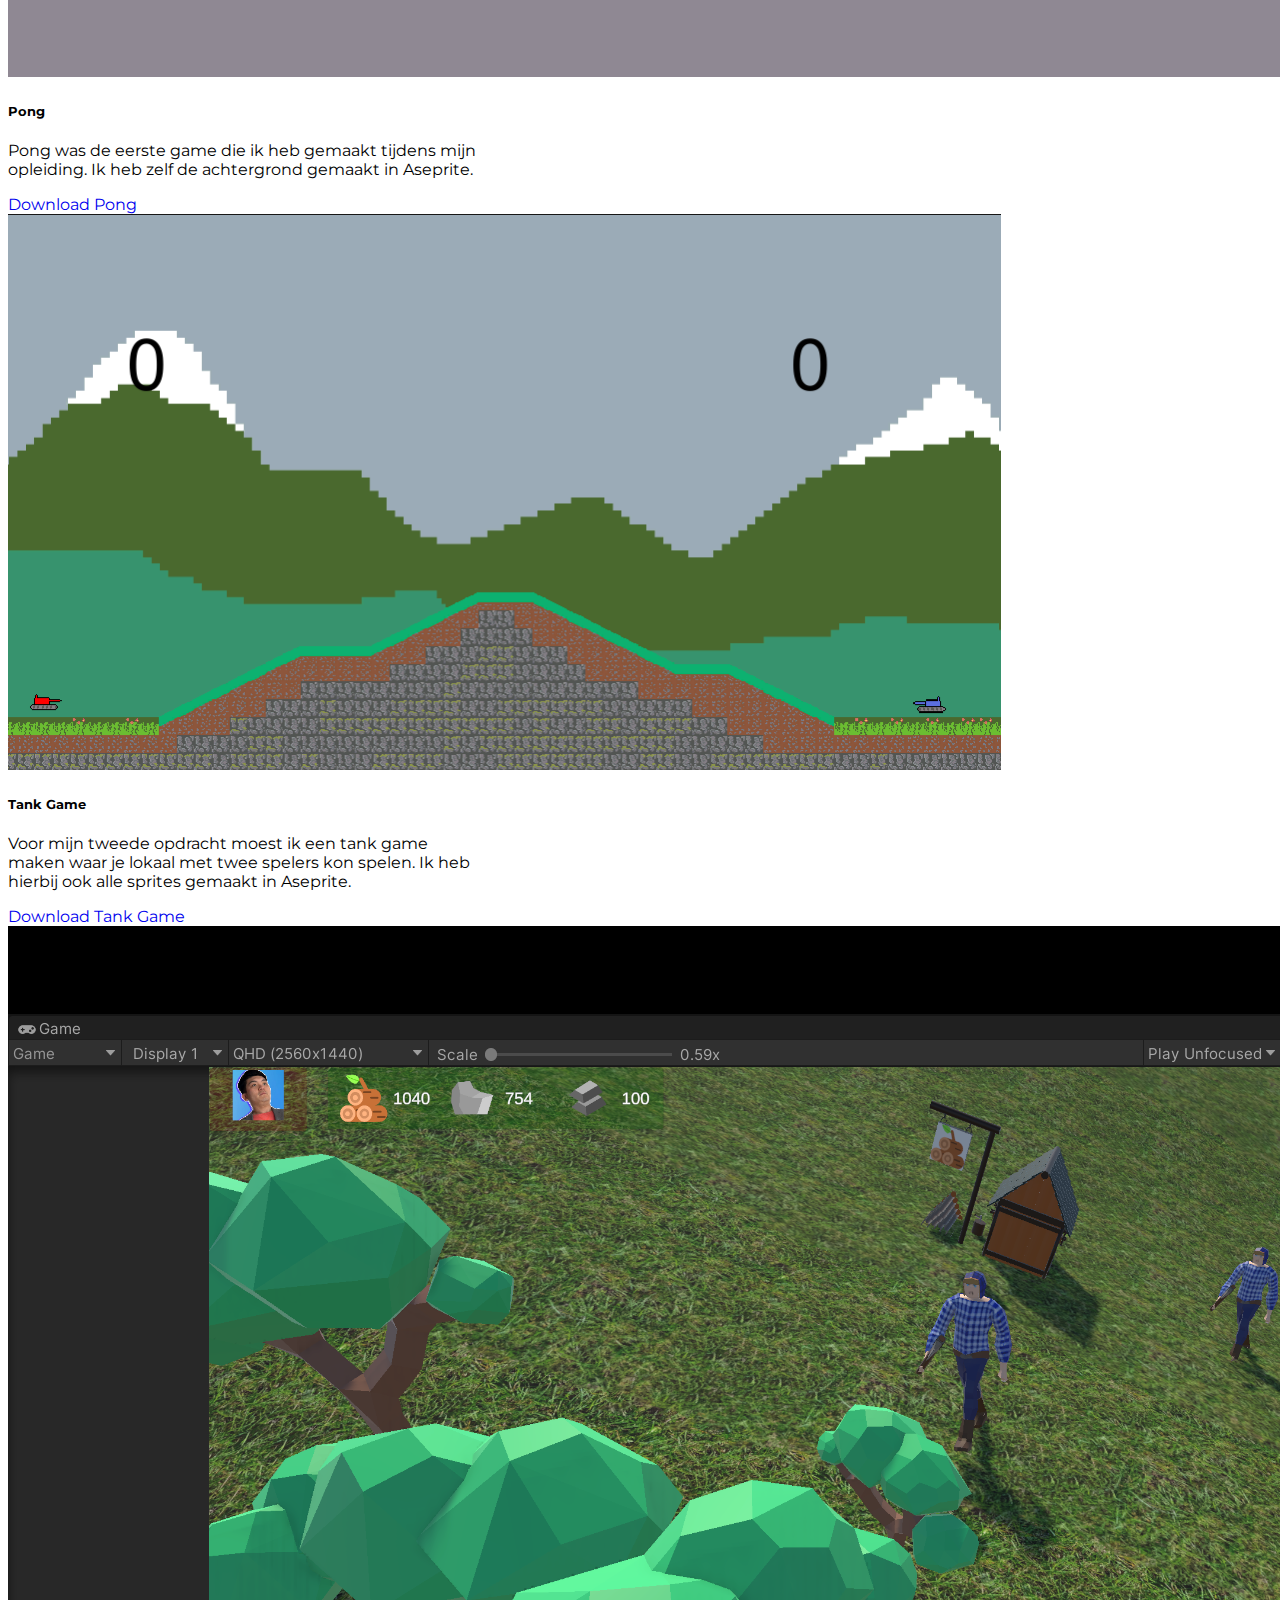
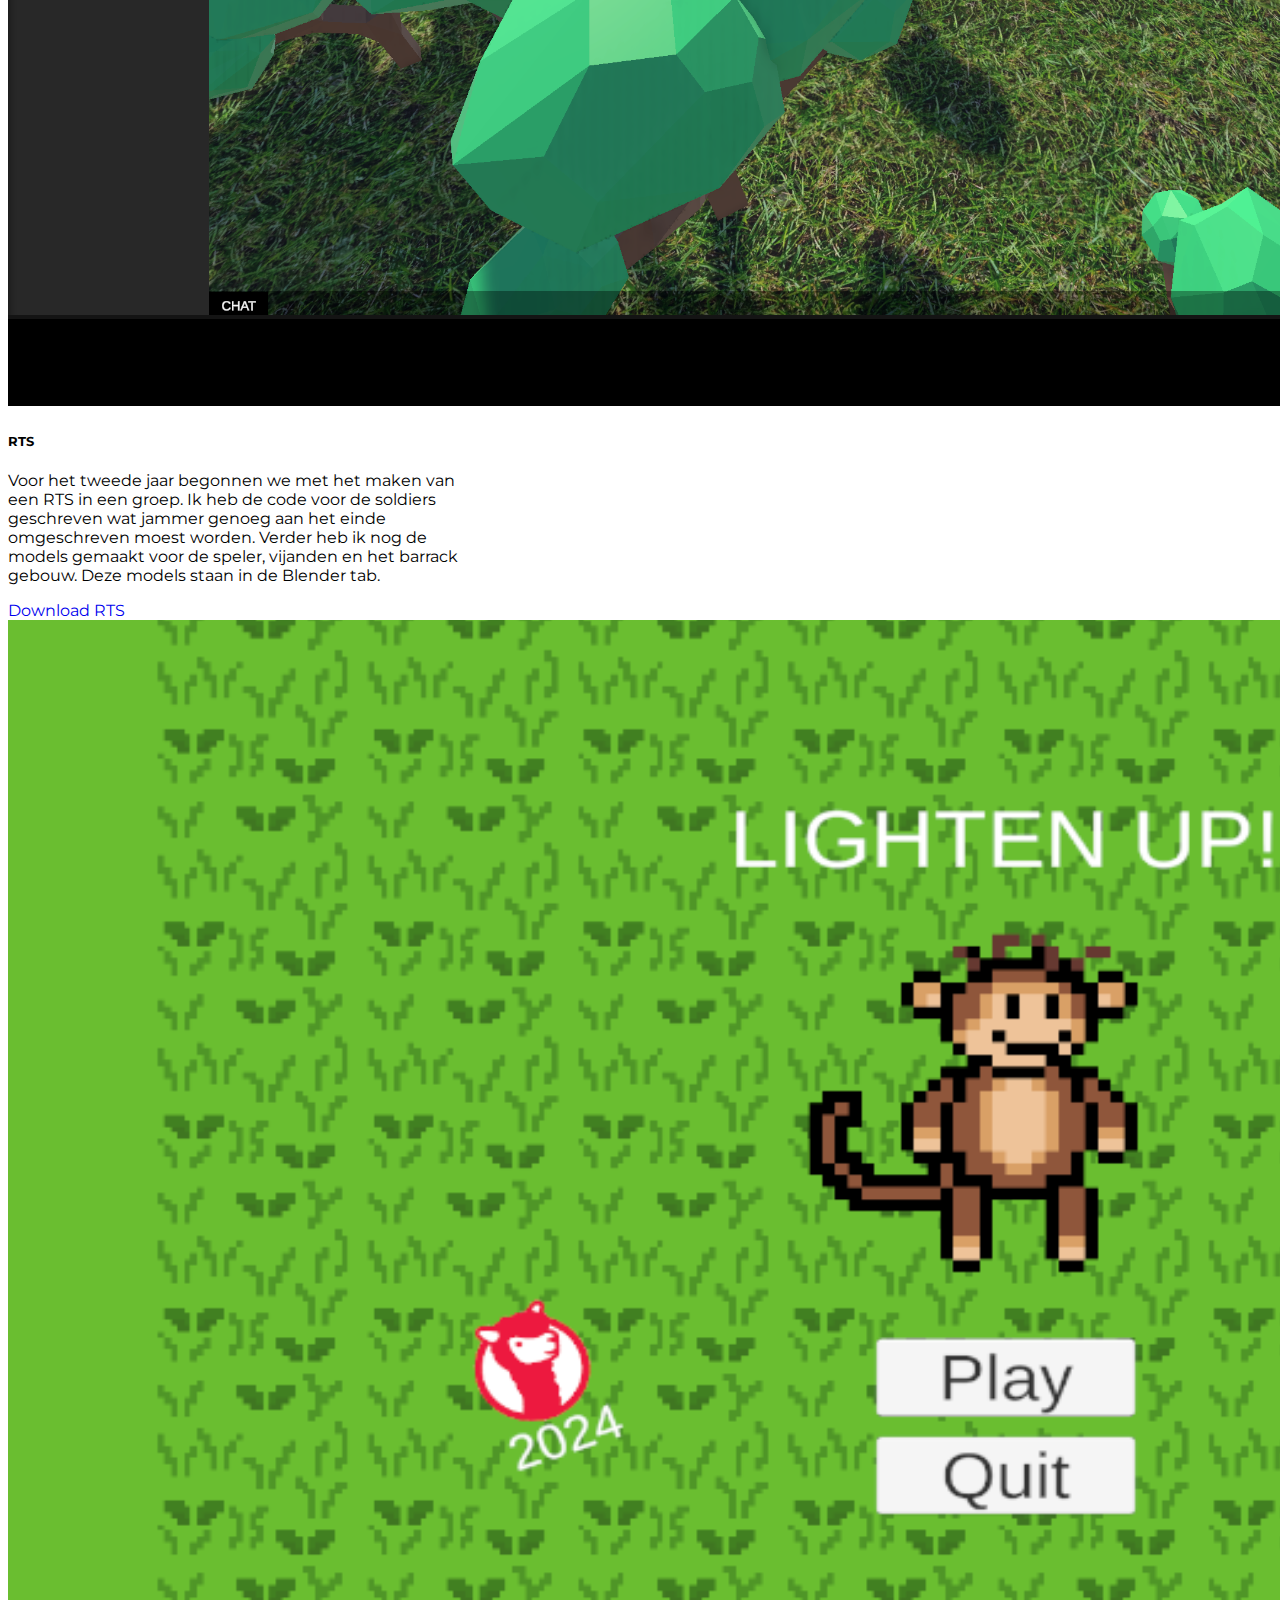
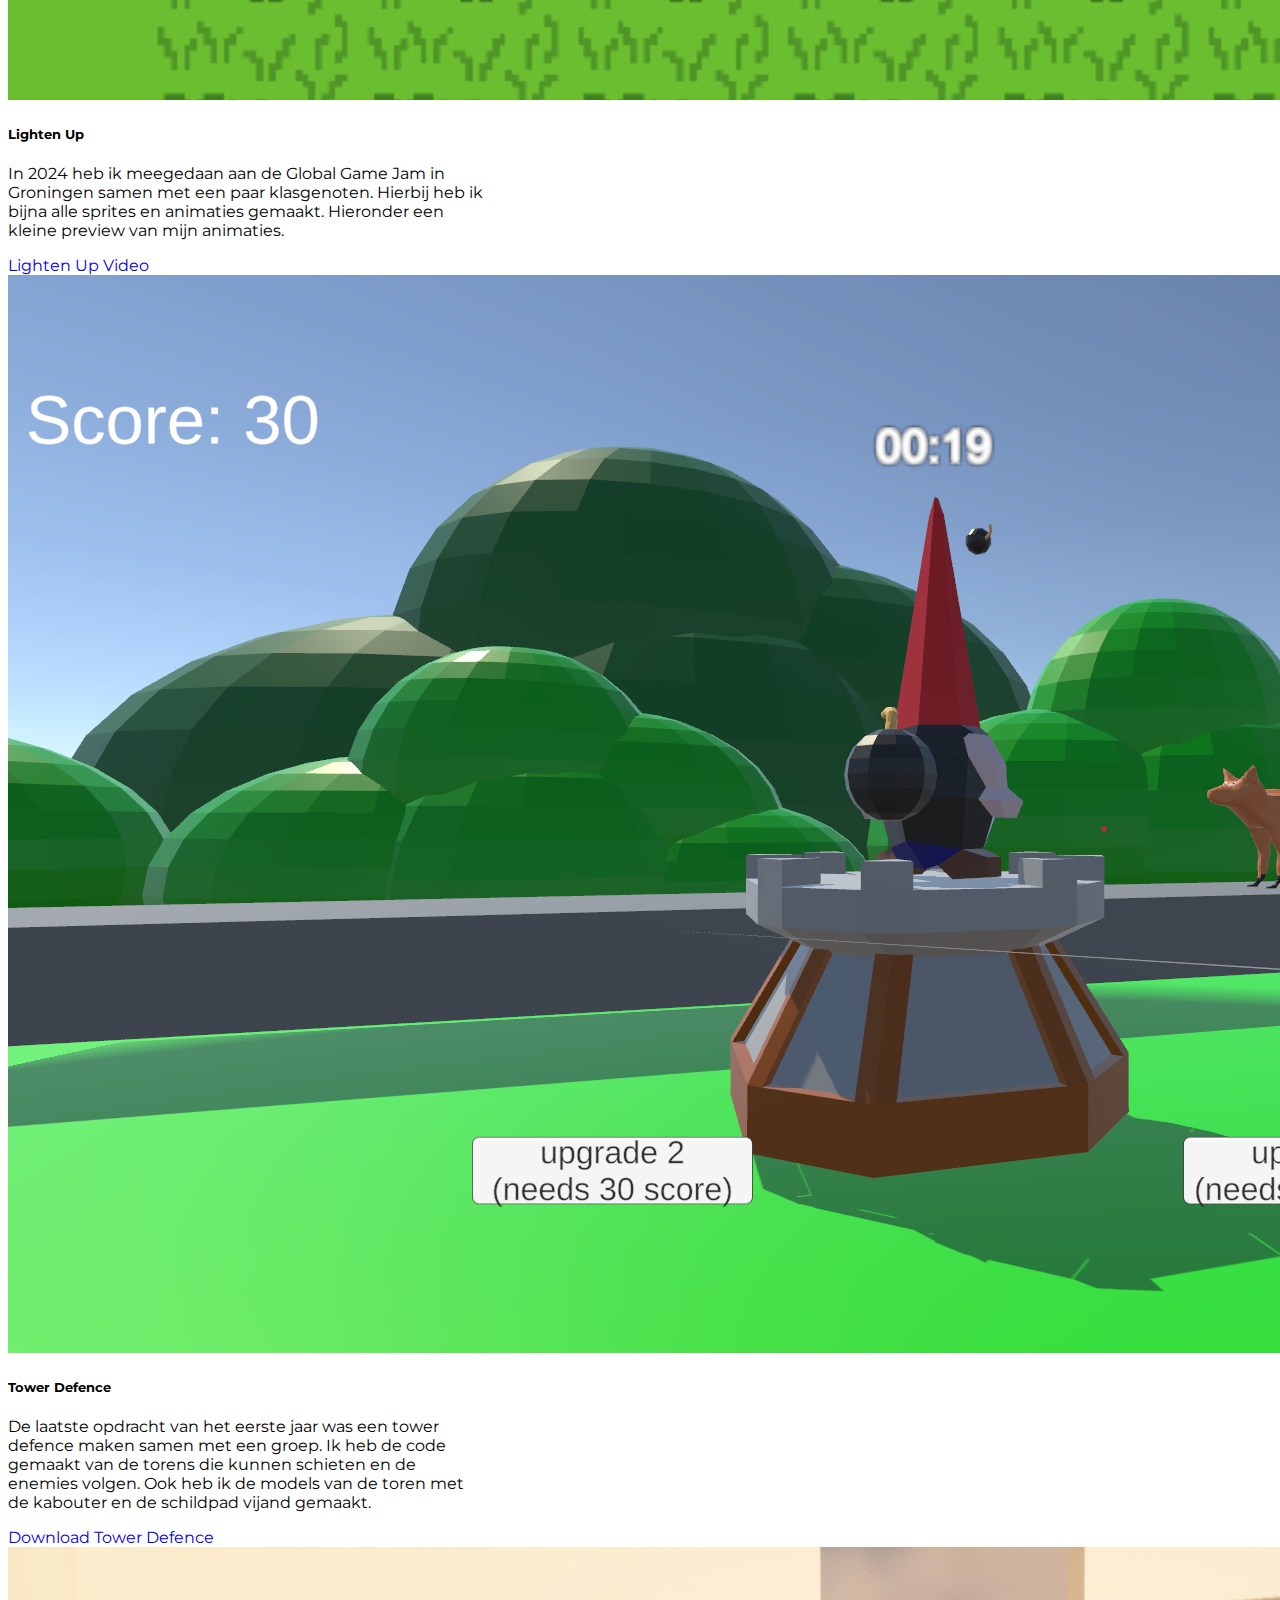
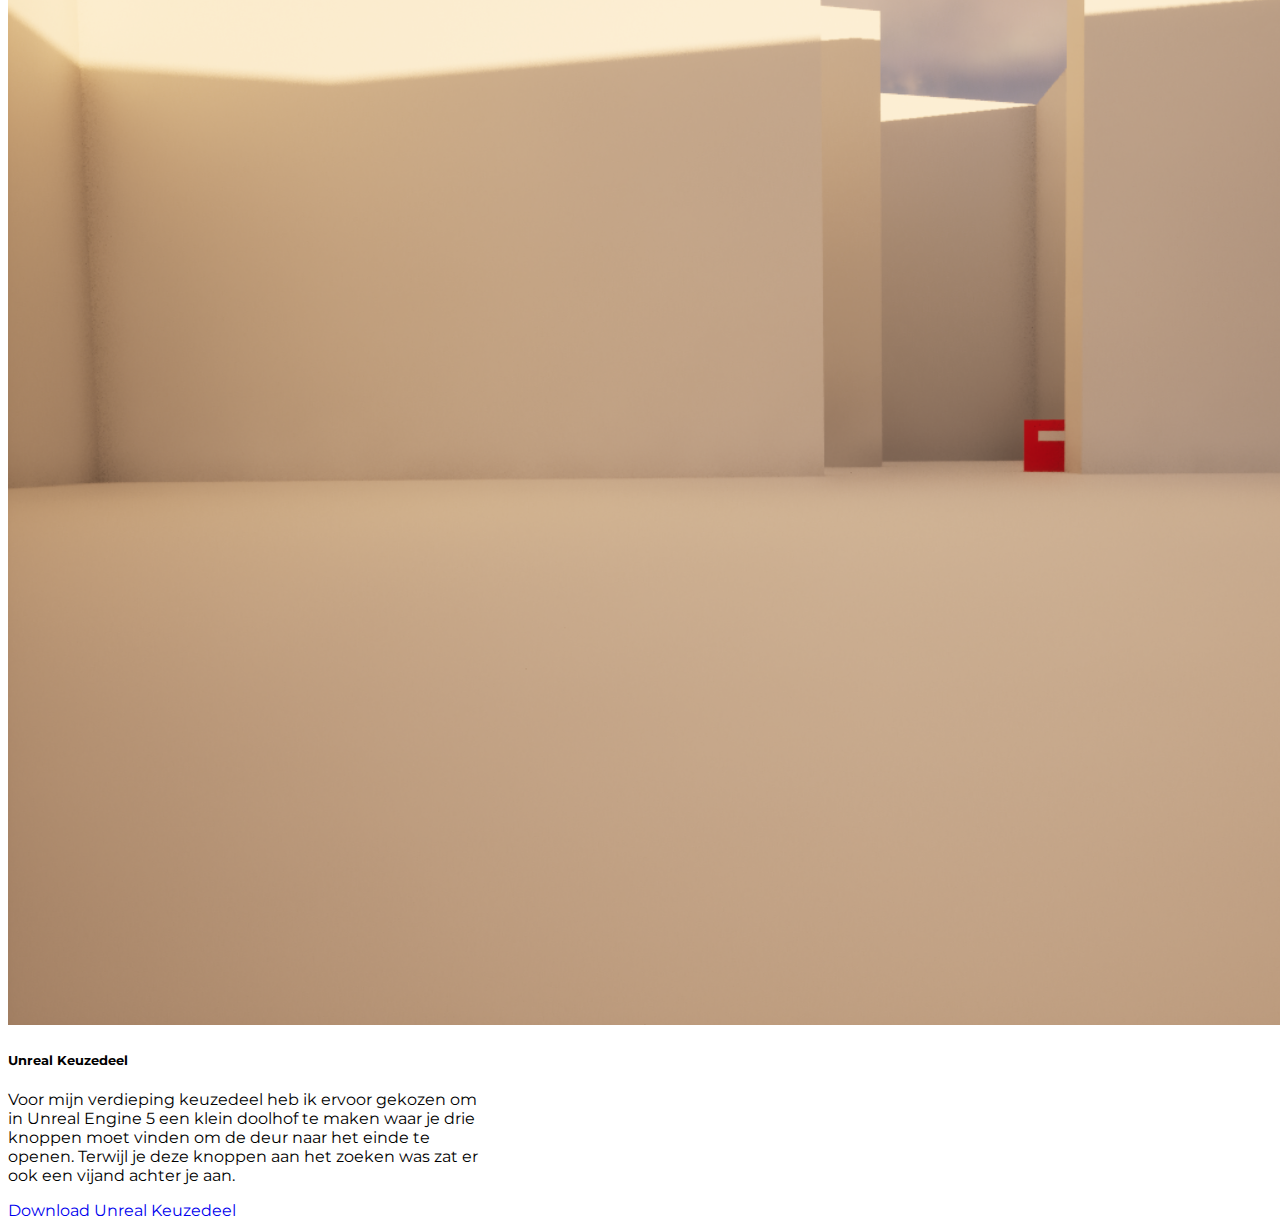
<file: projecten.html>
<!DOCTYPE html>
<html lang="en">
  <head>
    <meta charset="utf-8" />
    <meta name="viewport" content="width=device-width, initial-scale=1" />
    <title>Portfolio</title>
    <link rel="preconnect" href="https://fonts.googleapis.com" />
    <link rel="preconnect" href="https://fonts.gstatic.com" crossorigin />
    <link
      href="https://fonts.googleapis.com/css2?family=Montserrat:wght@400;700&display=swap"
      rel="stylesheet"
    />
    <link
      href="https://cdn.jsdelivr.net/npm/bootstrap@5.3.2/dist/css/bootstrap.min.css"
      rel="stylesheet"
      integrity="sha384-T3c6CoIi6uLrA9TneNEoa7RxnatzjcDSCmG1MXxSR1GAsXEV/Dwwykc2MPK8M2HN"
      crossorigin="anonymous"
    />
    <link rel="stylesheet" href="style.css" />
  </head>
  <body class="bg-dark">
    <nav class="navbar navbar-expand-lg bg-info">
      <div class="container">
        <a class="navbar-brand logo" href="index.html">Marlies Kuipers</a>
        <button
          class="navbar-toggler"
          type="button"
          data-bs-toggle="collapse"
          data-bs-target="#navbarNav"
          aria-controls="navbarNav"
          aria-expanded="false"
          aria-label="Toggle navigation"
        >
          <span class="navbar-toggler-icon"></span>
        </button>
        <div class="collapse navbar-collapse" id="navbarNav">
          <ul class="navbar-nav">
            <li class="nav-item">
              <a class="nav-link" href="projecten.html">Projecten</a>
            </li>
            <li class="nav-item">
              <a class="nav-link" href="blender.html">Blender</a>
            </li>
            <li class="nav-item">
              <a class="nav-link" href="overmij.html">Over mij</a>
            </li>
            <li class="nav-item">
              <a class="nav-link" href="contact.html">Contact</a>
            </li>
          </ul>
        </div>
        <div class="vlag">
          <a href="projectenEn.html">
            <img
              src="PortfolioImg/EngelseVlag.png"
              alt="EngelseVlag"
              height="40"
              width="60"
            />
          </a>
        </div>
      </div>
    </nav>

    <div class="container d-flex justify-content-center">
      <div class="row">
        <div class="row">
          <div class="col-md-7 p-4">
            <div class="card h-100 text-center bg-secondary" style="width: 30rem;">
              <img src="PortfolioImg/raceGameScreenshot.png" class="card-img-top" alt="raceGameScreenshot">
              <div class="card-body">
                <h5 class="card-title text-light">Race Game</h5>
                <p class="card-text text-light">Voor mijn derde opdracht moest ik een race game maken waar je tegen AI kon racen. 
                  Ik heb hierbij ook zelf models gemaakt in blender.</p>
                <a href="ProjectBuilds/Race-GameBuild.zip" class="btn btn-primary">Download Race Game</a>
              </div>
            </div>
          </div>
          <div class="col-md-5 p-4">
            <div class="card h-100 text-center bg-secondary" style="width: 30rem;">
              <img src="PortfolioImg/ScurryScreenshot.png" class="card-img-top" alt="pongScreenshot">
                <div class="card-body">
                  <h5 class="card-title text-light">Scurry</h5>
                  <p class="card-text text-light">In 2023 heb ik meegedaan aan de Global Game Jam in Groningen samen met een paar klasgenoten.
                    Ik heb de achtergronden gemaakt samen met de vijand en zijn animaties.
                  </p>
                  <a href="ProjectBuilds/ScurryGGJ23.zip" class="btn btn-primary">Download Scurry</a>
                </div>
            </div>
          </div>
        </div>
        <div class="row">
          <div class="col-md-7 p-4">
            <div class="card h-100 text-center bg-secondary" style="width: 30rem;">
              <img src="PortfolioImg/pongScreenshot.png" class="card-img-top" alt="pongScreenshot">
                <div class="card-body">
                  <h5 class="card-title text-light">Pong</h5>
                  <p class="card-text text-light">Pong was de eerste game die ik heb gemaakt tijdens mijn opleiding.
                    Ik heb zelf de achtergrond gemaakt in Aseprite.
                  </p>
                  <a href="ProjectBuilds/PongBuild.zip" class="btn btn-primary">Download Pong</a>
                </div>
            </div>
          </div>
          <div class="col-md-5 p-4">
            <div class="card h-100 text-center bg-secondary" style="width: 30rem;">
              <img src="PortfolioImg/tankGameScreenshot.png" class="card-img-top" alt="tankGameScreenshot">
                <div class="card-body">
                  <h5 class="card-title text-light">Tank Game</h5>
                  <p class="card-text text-light">Voor mijn tweede opdracht moest ik een tank game maken waar je lokaal met twee spelers kon spelen.
                    Ik heb hierbij ook alle sprites gemaakt in Aseprite.
                  </p>
                  <a href="ProjectBuilds/TankGameBuild.zip" class="btn btn-primary">Download Tank Game</a>
                </div>
            </div>
          </div>
        </div>
        <div class="row">
          <div class="col-md-7 p-4">
            <div class="card h-100 text-center bg-secondary" style="width: 30rem;">
              <img src="PortfolioImg/RTSScrnshot.png" class="card-img-top" alt="pongScreenshot">
                <div class="card-body">
                  <h5 class="card-title text-light">RTS</h5>
                  <p class="card-text text-light">Voor het tweede jaar begonnen we met het maken van een RTS in een groep. 
                    Ik heb de code voor de soldiers geschreven wat jammer genoeg aan het einde omgeschreven moest worden. 
                    Verder heb ik nog de models gemaakt voor de speler, vijanden en het barrack gebouw. 
                    Deze models staan in de Blender tab.</p>
                  <a href="ProjectBuilds/RTSBuild.zip" class="btn btn-primary">Download RTS</a>
                </div>
            </div>
          </div>
          <div class="col-md-5 p-4">
            <div class="card h-100 text-center bg-secondary" style="width: 30rem;">
              <img src="PortfolioImg/LightenUpScaled.png" class="card-img-top" alt="pongScreenshot">
                <div class="card-body">
                  <h5 class="card-title text-light">Lighten Up</h5>
                  <p class="card-text text-light">In 2024 heb ik meegedaan aan de Global Game Jam in Groningen samen met een paar klasgenoten.
                    Hierbij heb ik bijna alle sprites en animaties gemaakt. Hieronder een kleine preview van mijn animaties. 
                  </p>
                  <a href="PorfolioVids/GGJ2024.mp4" class="btn btn-primary">Lighten Up Video</a>
                </div>
            </div>
          </div>
        </div> 
        <div class="row">
          <div class="col-md-7 p-4">
            <div class="card h-100 text-center bg-secondary" style="width: 30rem;">
              <img src="PortfolioImg/TowerDefenceScreenshot.png" class="card-img-top" alt="pongScreenshot">
                <div class="card-body">
                  <h5 class="card-title text-light">Tower Defence</h5>
                  <p class="card-text text-light">De laatste opdracht van het eerste jaar was een tower defence maken samen met een groep.
                    Ik heb de code gemaakt van de torens die kunnen schieten en de enemies volgen. 
                    Ook heb ik de models van de toren met de kabouter en de schildpad vijand gemaakt.
                  </p>
                  <a href="ProjectBuilds/Tower-Defence.zip" class="btn btn-primary">Download Tower Defence</a>
                </div>
            </div>
          </div>
          <div class="col-md-5 p-4">
            <div class="card h-100 text-center bg-secondary" style="width: 30rem;">
              <img src="PortfolioImg/UnrealKeuzedeelScreenshot.png" class="card-img-top" alt="UnrealScreenshot">
                <div class="card-body">
                  <h5 class="card-title text-light">Unreal Keuzedeel</h5>
                  <p class="card-text text-light">Voor mijn verdieping keuzedeel heb ik ervoor gekozen om in Unreal Engine 5 een klein doolhof te maken 
                    waar je drie knoppen moet vinden om de deur naar het einde te openen.
                    Terwijl je deze knoppen aan het zoeken was zat er ook een vijand achter je aan.
                  </p>
                  <a href="https://marlies-boop.itch.io/unreal-maze-game" class="btn btn-primary">Download Unreal Keuzedeel</a>
                </div>
            </div>
          </div>
        </div> 
    </div>

    <script
      src="https://cdn.jsdelivr.net/npm/bootstrap@5.3.2/dist/js/bootstrap.bundle.min.js"
      integrity="sha384-C6RzsynM9kWDrMNeT87bh95OGNyZPhcTNXj1NW7RuBCsyN/o0jlpcV8Qyq46cDfL"
      crossorigin="anonymous"
    ></script>
  </body>
</html>
</file>
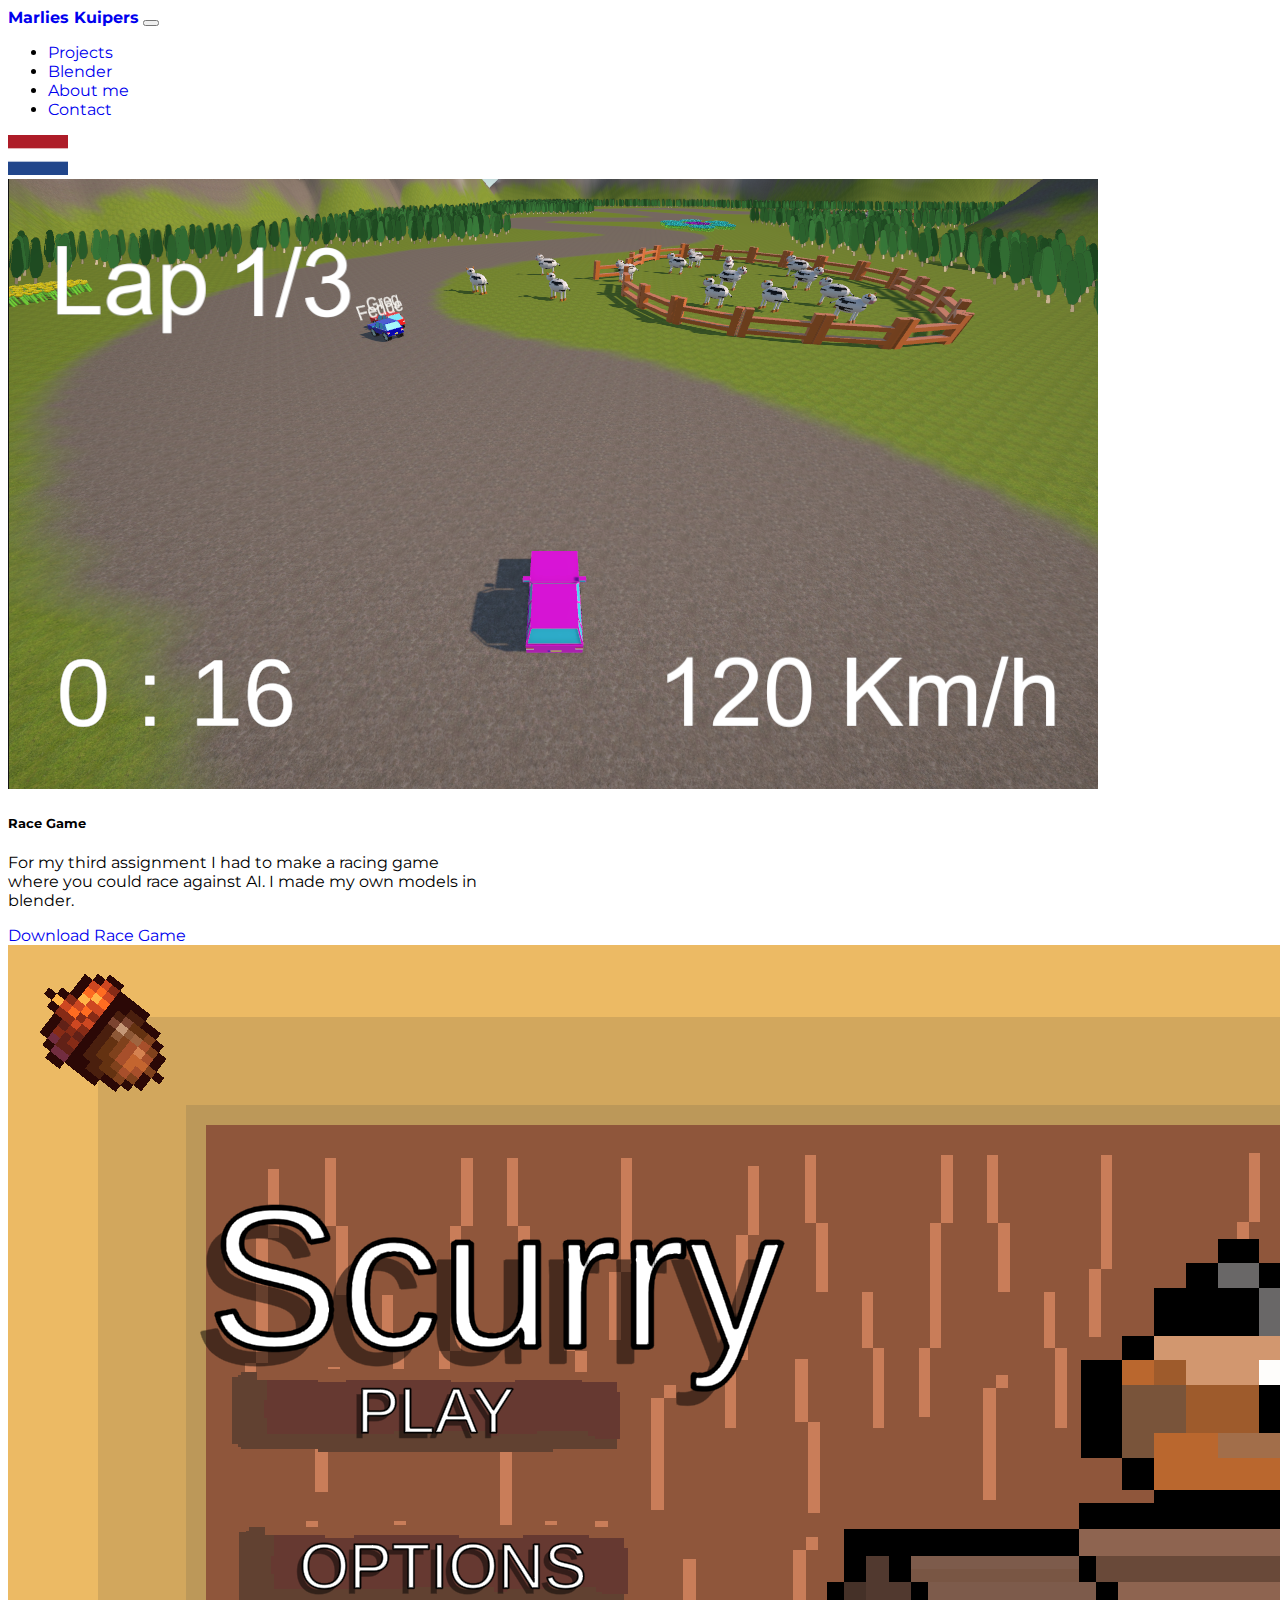
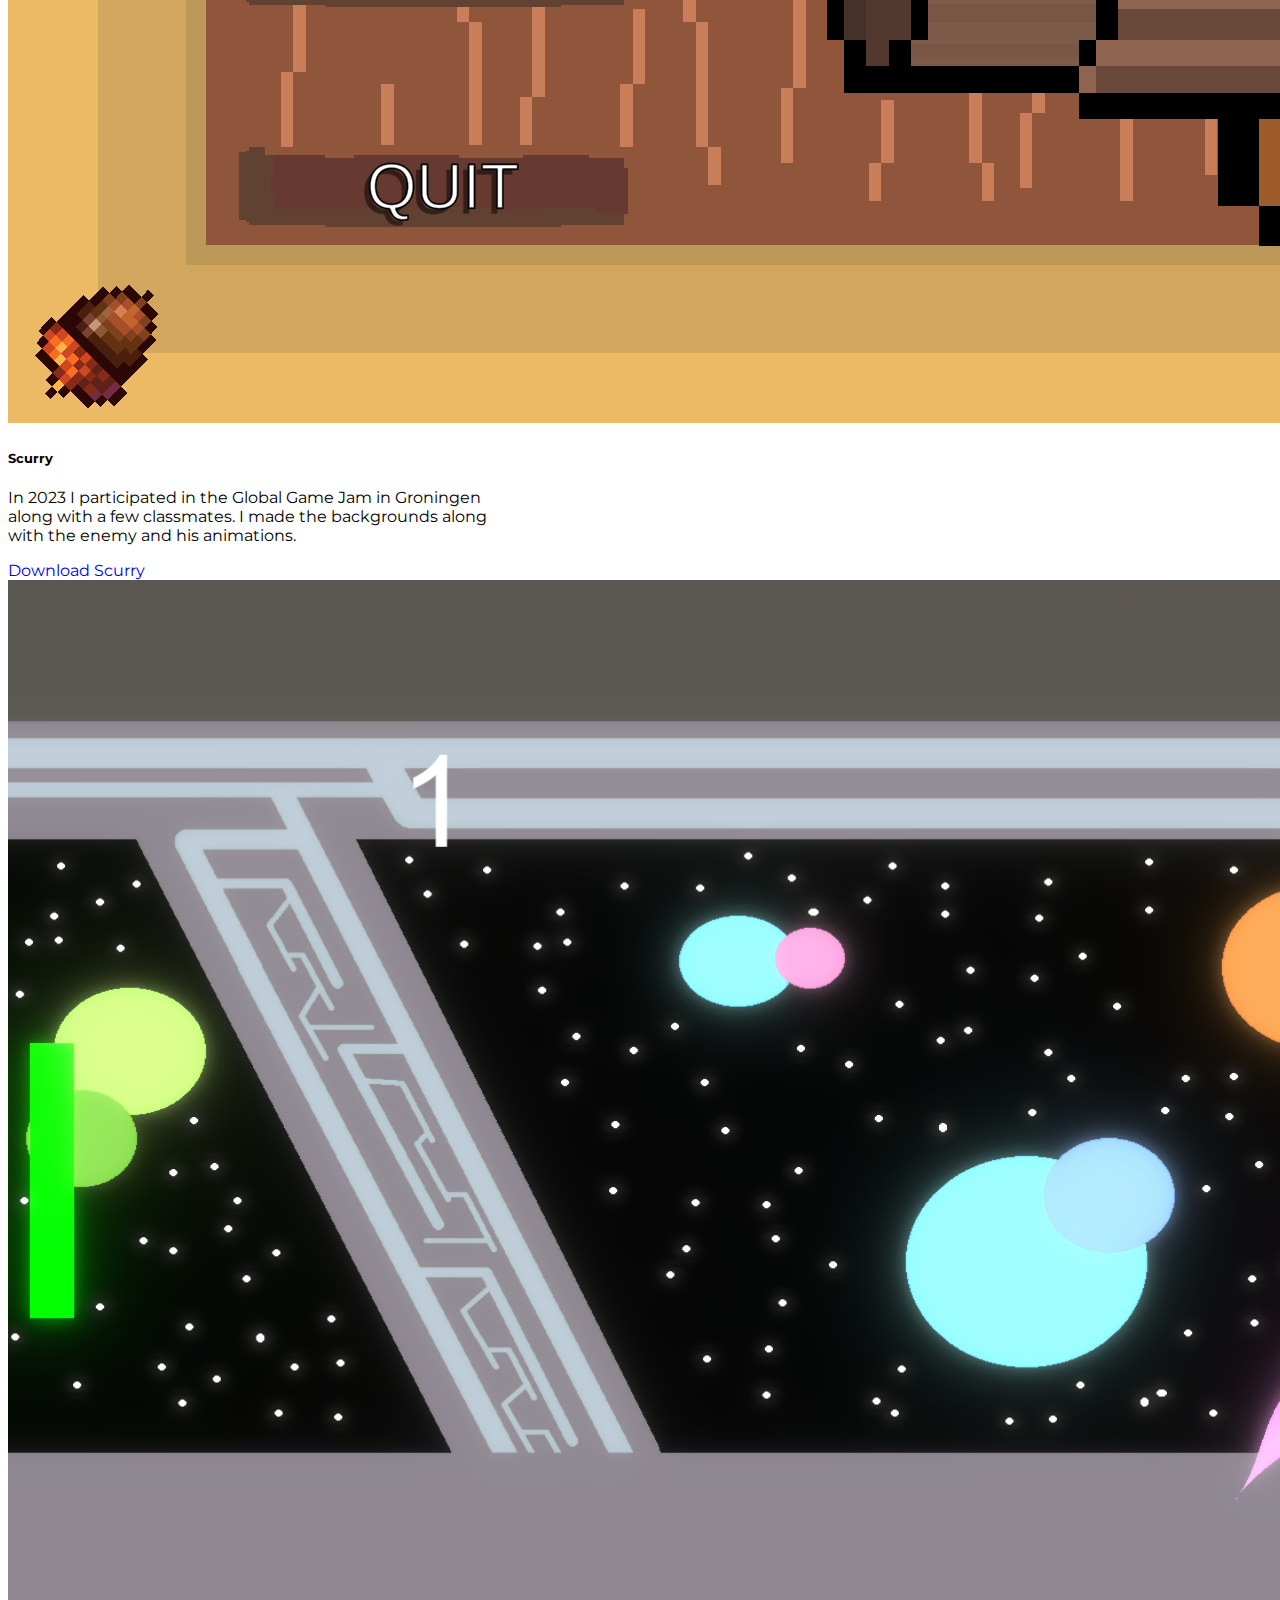
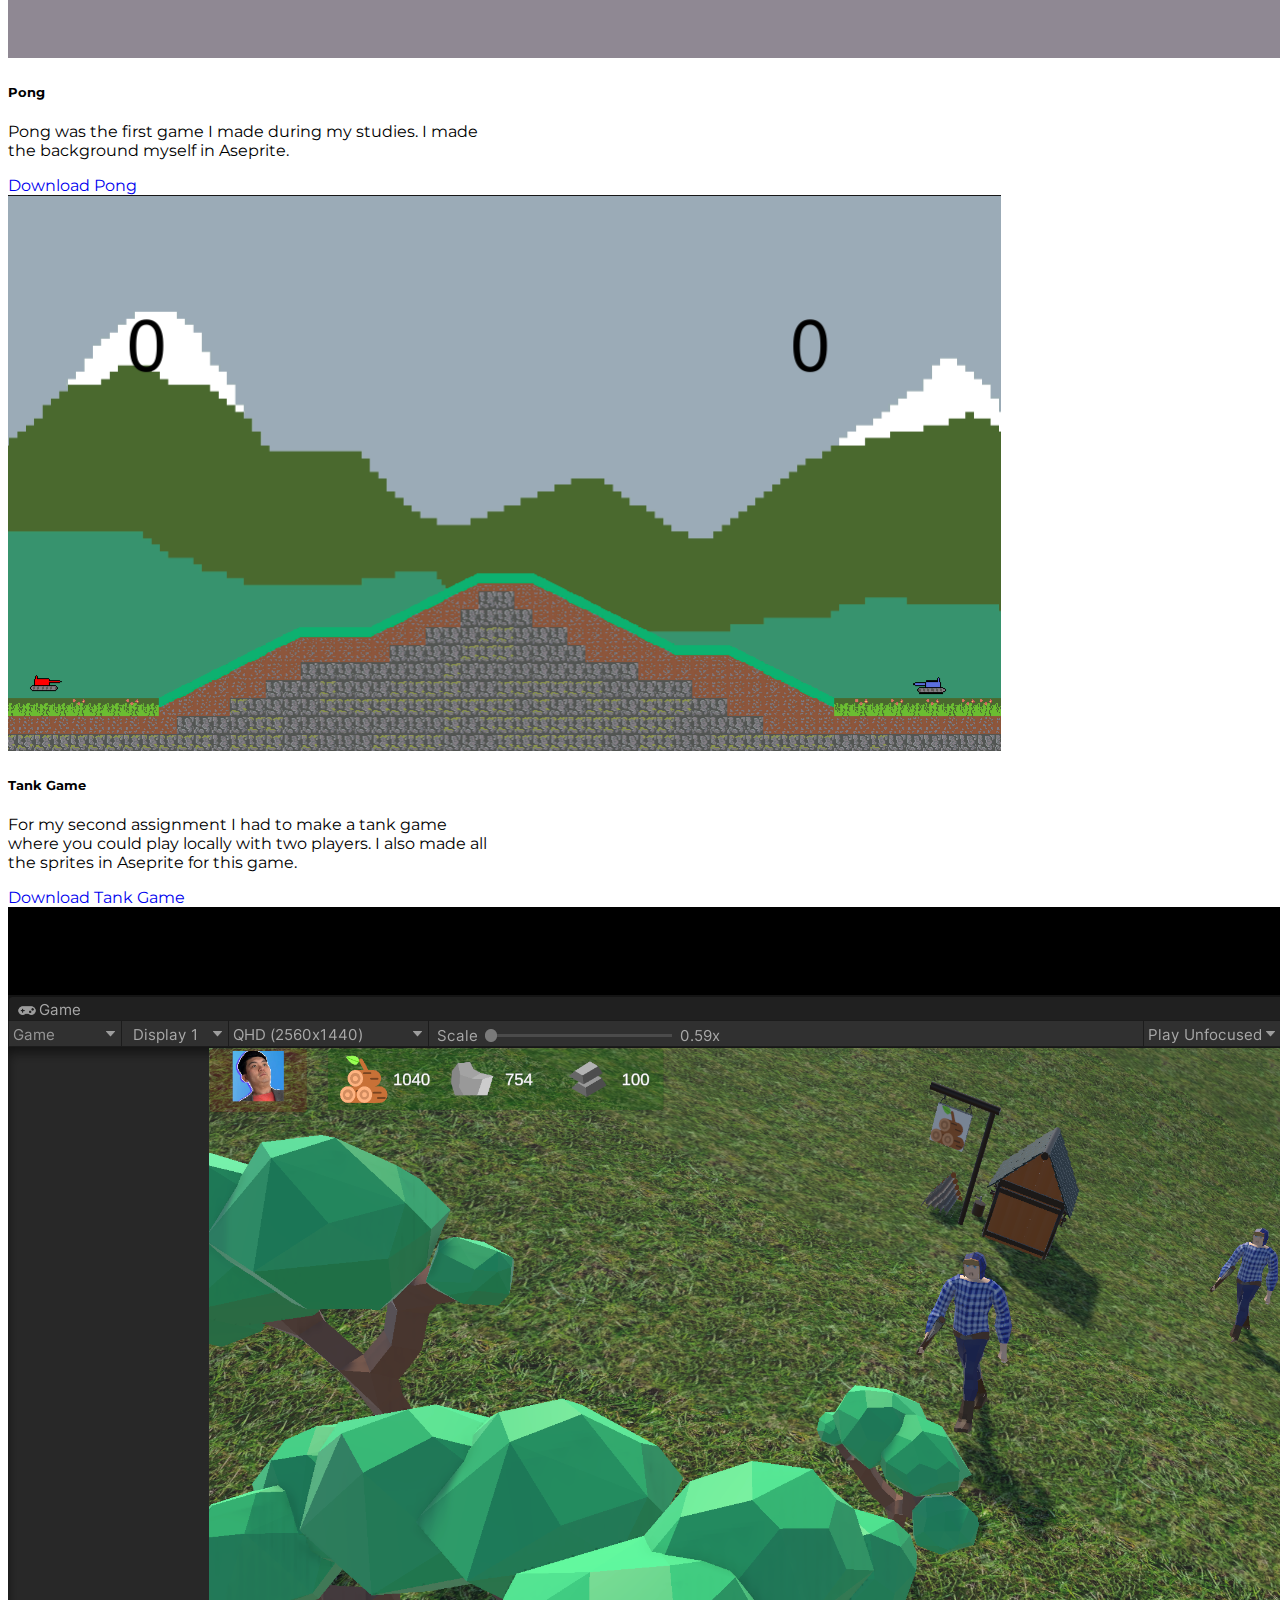
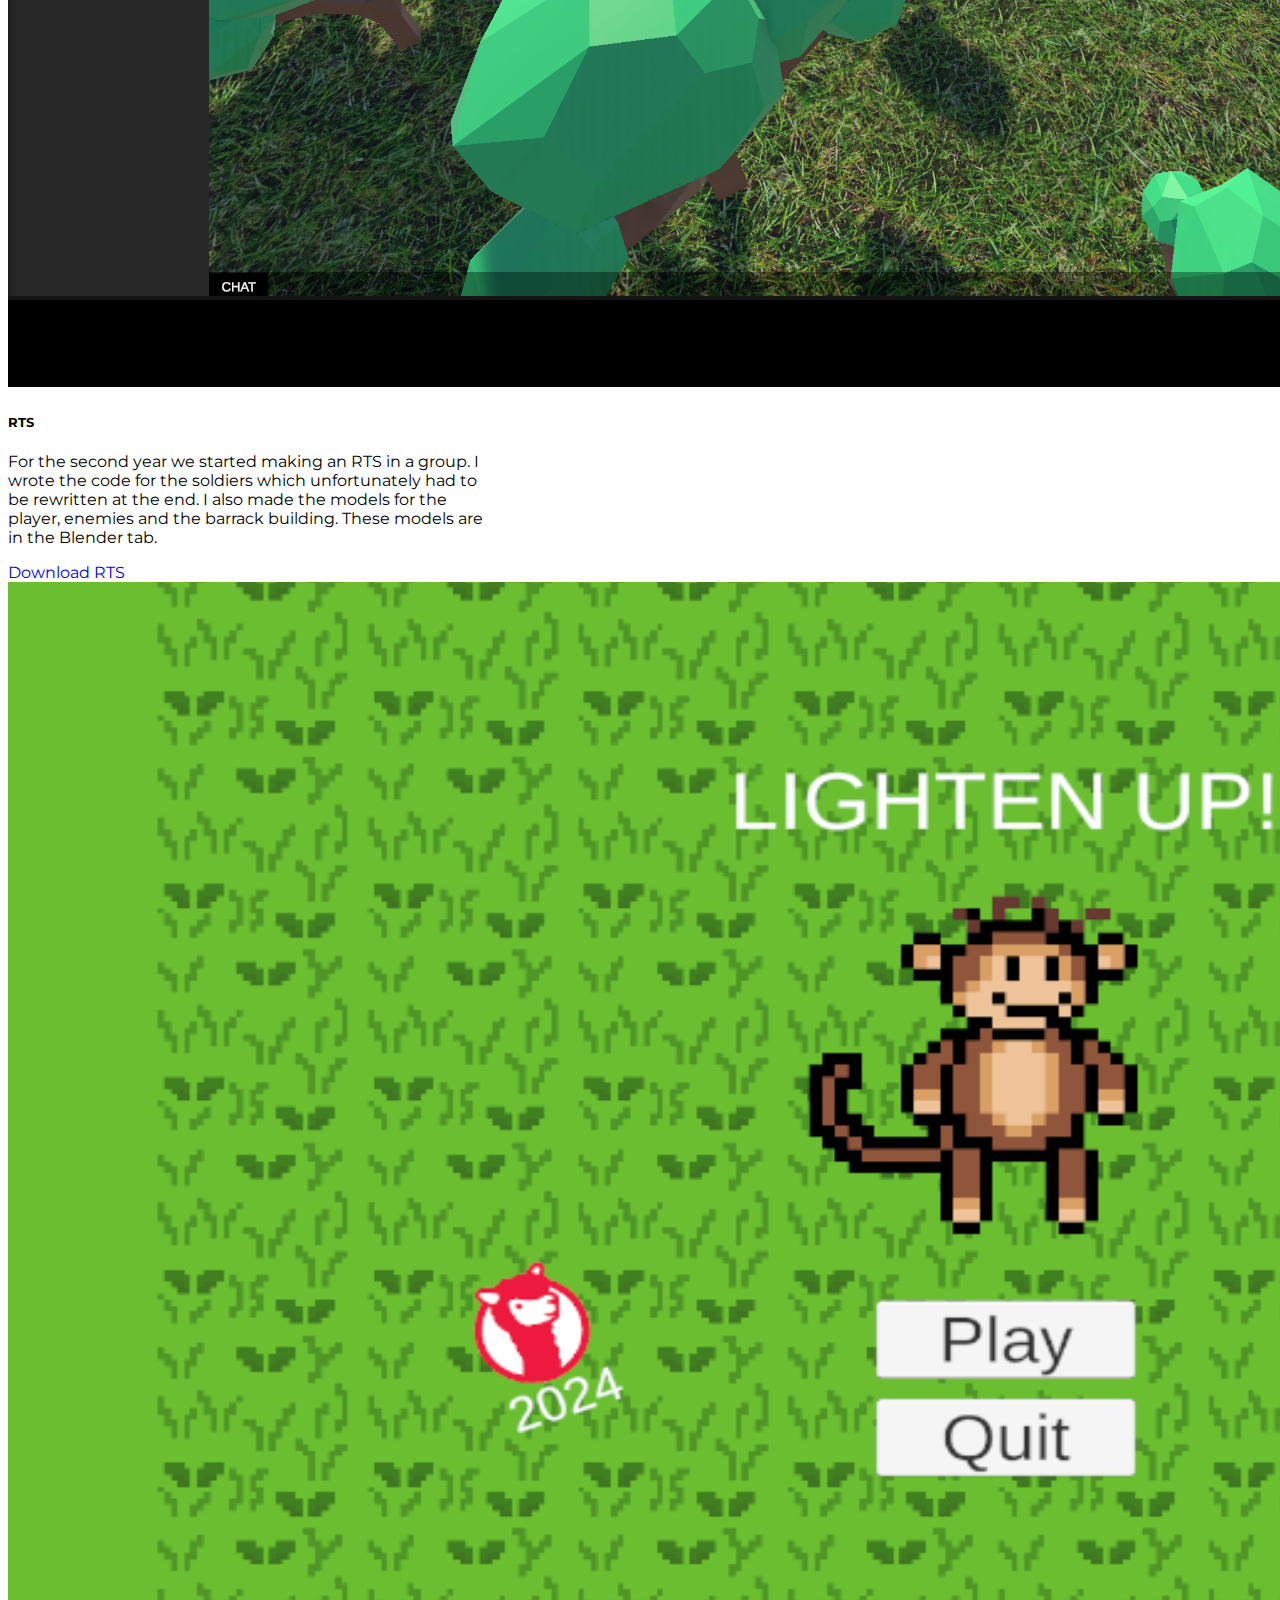
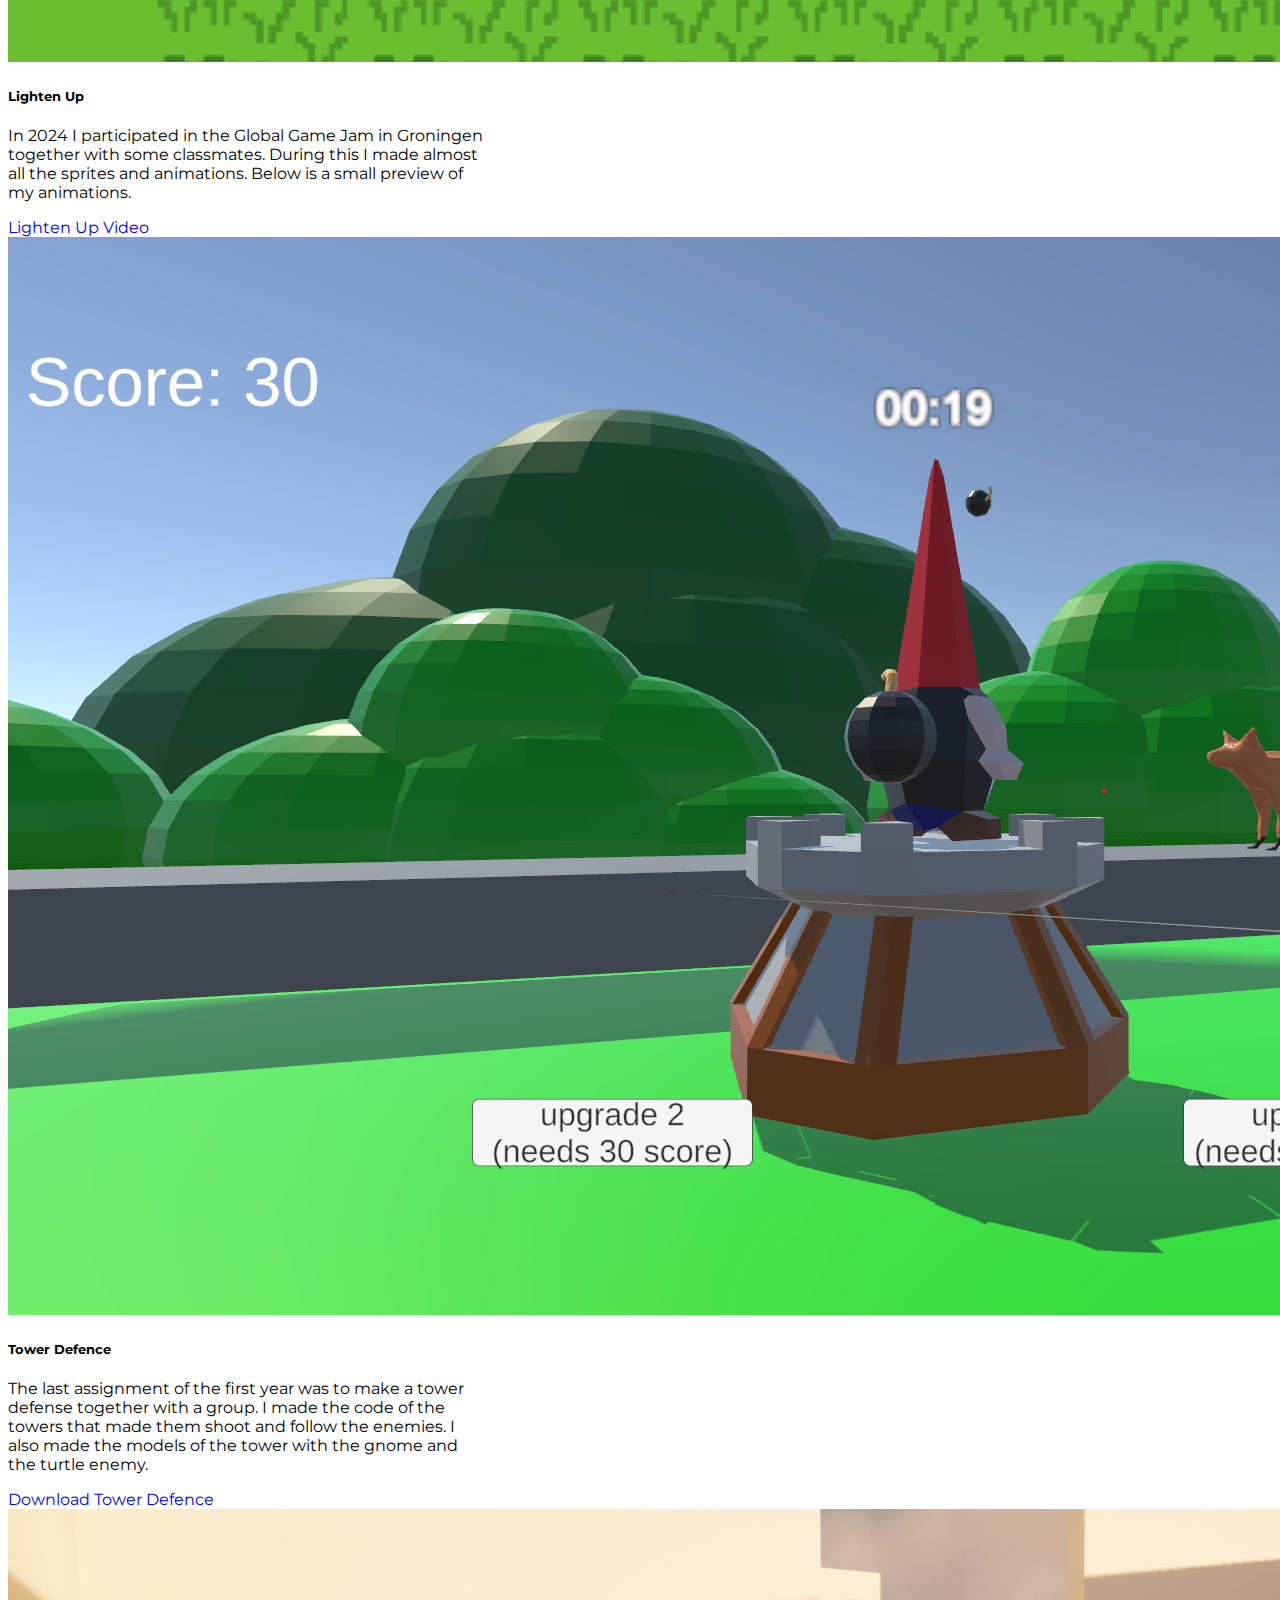
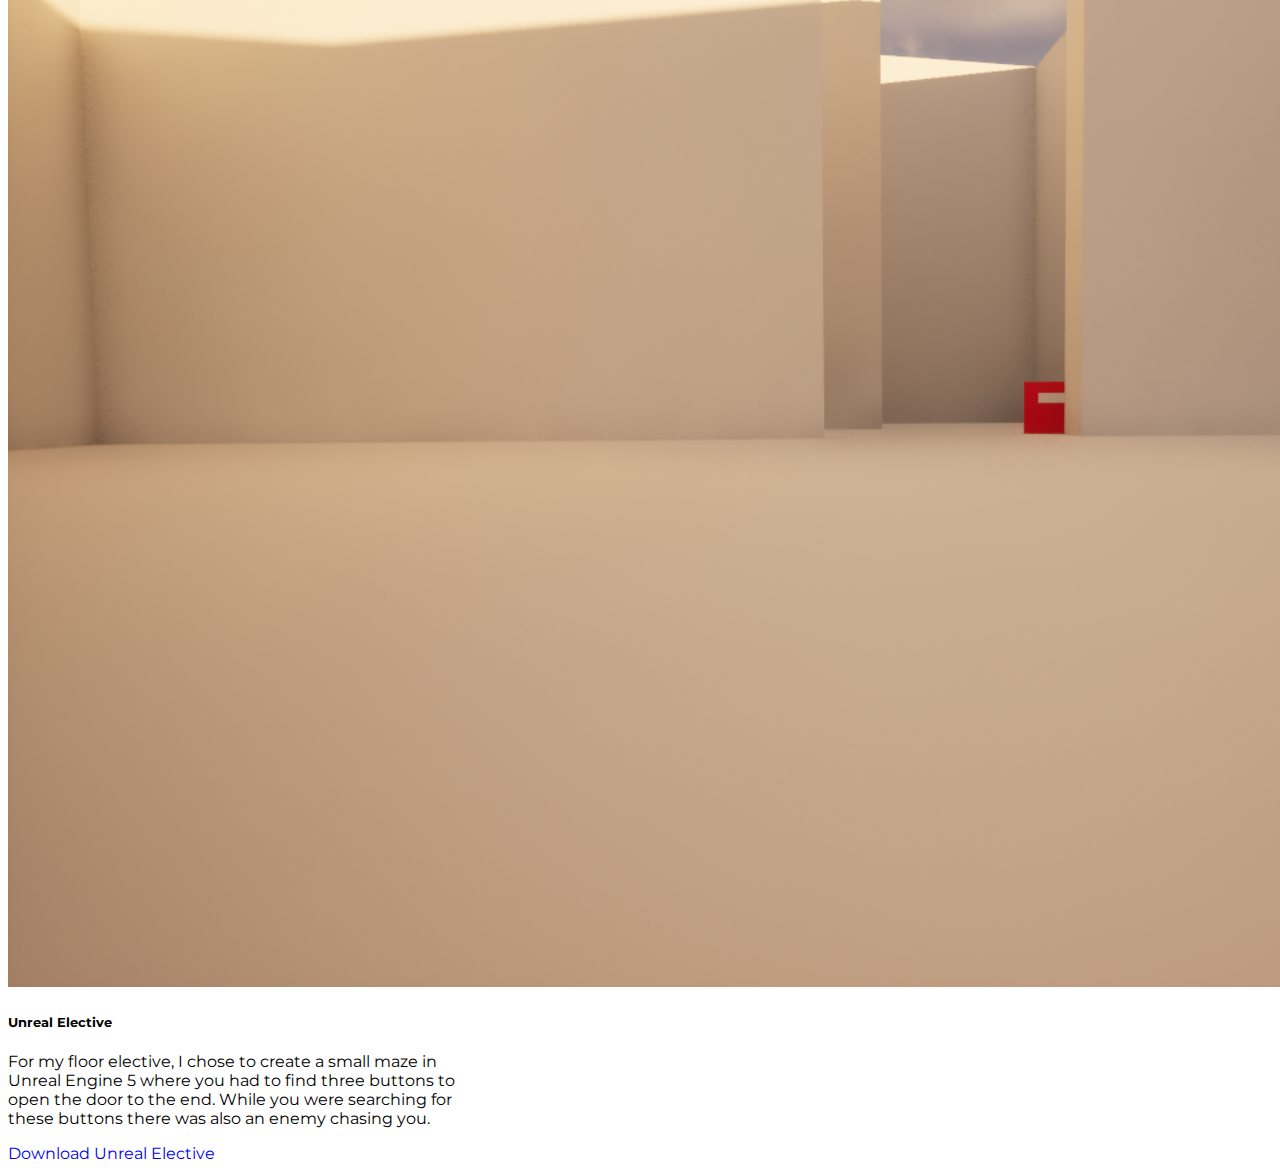
<file: projectenEn.html>
<!doctype html>
<html lang="en">
  <head>
    <meta charset="utf-8">
    <meta name="viewport" content="width=device-width, initial-scale=1">
    <title>Portfolio</title>
    <link rel="preconnect" href="https://fonts.googleapis.com">
    <link rel="preconnect" href="https://fonts.gstatic.com" crossorigin>
    <link href="https://fonts.googleapis.com/css2?family=Montserrat:wght@400;700&display=swap" rel="stylesheet">
    <link href="https://cdn.jsdelivr.net/npm/bootstrap@5.3.2/dist/css/bootstrap.min.css" rel="stylesheet" integrity="sha384-T3c6CoIi6uLrA9TneNEoa7RxnatzjcDSCmG1MXxSR1GAsXEV/Dwwykc2MPK8M2HN" crossorigin="anonymous">
    <link rel="stylesheet" href="style.css">
  </head>
  <body class="bg-dark">
    <nav class="navbar navbar-expand-lg bg-info">
        <div class="container">
          <a class="navbar-brand logo" href="indexEn.html">Marlies Kuipers</a>
          <button class="navbar-toggler" type="button" data-bs-toggle="collapse" data-bs-target="#navbarNav" aria-controls="navbarNav" aria-expanded="false" aria-label="Toggle navigation">
            <span class="navbar-toggler-icon"></span>
          </button>
          <div class="collapse navbar-collapse" id="navbarNav">
            <ul class="navbar-nav">
              <li class="nav-item">
                <a class="nav-link" href="projectenEn.html">Projects</a>
              </li>
              <li class="nav-item">
                <a class="nav-link" href="blenderEn.html">Blender</a>
              </li>
              <li class="nav-item">
                <a class="nav-link" href="overmijEn.html">About me</a>
              </li>
              <li class="nav-item">
                <a class="nav-link" href="contactEn.html">Contact</a>
              </li>
            </ul>
          </div>
          <div class="vlag">
            <a href="projecten.html">
              <img src="PortfolioImg/NederlandseVlag.png" alt="NederlandseVlag" height="40" width="60">
            </a>
          </div>
        </div>
      </nav>
    
      <div class="container d-flex justify-content-center">
        <div class="row">
          <div class="row">
            <div class="col-md-7 p-4">
              <div class="card h-100 text-center bg-secondary" style="width: 30rem;">
                <img src="PortfolioImg/raceGameScreenshot.png" class="card-img-top" alt="raceGameScreenshot">
                <div class="card-body">
                  <h5 class="card-title text-light">Race Game</h5>
                  <p class="card-text text-light">For my third assignment I had to make a racing game where you could race against AI. 
                    I made my own models in blender.</p>
                  <a href="ProjectBuilds/Race-GameBuild.zip" class="btn btn-primary">Download Race Game</a>
                </div>
              </div>
            </div>
            <div class="col-md-5 p-4">
              <div class="card h-100 text-center bg-secondary" style="width: 30rem;">
                <img src="PortfolioImg/ScurryScreenshot.png" class="card-img-top" alt="pongScreenshot">
                  <div class="card-body">
                    <h5 class="card-title text-light">Scurry</h5>
                    <p class="card-text text-light">In 2023 I participated in the Global Game Jam in Groningen along with a few classmates. 
                      I made the backgrounds along with the enemy and his animations.
                    </p>
                    <a href="ProjectBuilds/ScurryGGJ23.zip" class="btn btn-primary">Download Scurry</a>
                  </div>
              </div>
            </div>
          </div>
          <div class="row">
            <div class="col-md-7 p-4">
              <div class="card h-100 text-center bg-secondary" style="width: 30rem;">
                <img src="PortfolioImg/pongScreenshot.png" class="card-img-top" alt="pongScreenshot">
                  <div class="card-body">
                    <h5 class="card-title text-light">Pong</h5>
                    <p class="card-text text-light">Pong was the first game I made during my studies. 
                      I made the background myself in Aseprite.
                    </p>
                    <a href="ProjectBuilds/PongBuild.zip" class="btn btn-primary">Download Pong</a>
                  </div>
              </div>
            </div>
            <div class="col-md-5 p-4">
              <div class="card h-100 text-center bg-secondary" style="width: 30rem;">
                <img src="PortfolioImg/tankGameScreenshot.png" class="card-img-top" alt="tankGameScreenshot">
                  <div class="card-body">
                    <h5 class="card-title text-light">Tank Game</h5>
                    <p class="card-text text-light">For my second assignment I had to make a tank game where you could play locally with two players. 
                      I also made all the sprites in Aseprite for this game.
                    </p>
                    <a href="ProjectBuilds/TankGameBuild.zip" class="btn btn-primary">Download Tank Game</a>
                  </div>
              </div>
            </div>
          </div>
          <div class="row">
            <div class="col-md-7 p-4">
              <div class="card h-100 text-center bg-secondary" style="width: 30rem;">
                <img src="PortfolioImg/RTSScrnshot.png" class="card-img-top" alt="pongScreenshot">
                  <div class="card-body">
                    <h5 class="card-title text-light">RTS</h5>
                    <p class="card-text text-light">For the second year we started making an RTS in a group. 
                      I wrote the code for the soldiers which unfortunately had to be rewritten at the end. 
                      I also made the models for the player, enemies and the barrack building. 
                      These models are in the Blender tab.</p>
                    <a href="ProjectBuilds/RTSBuild.zip" class="btn btn-primary">Download RTS</a>
                  </div>
              </div>
            </div>
            <div class="col-md-5 p-4">
              <div class="card h-100 text-center bg-secondary" style="width: 30rem;">
                <img src="PortfolioImg/LightenUpScaled.png" class="card-img-top" alt="pongScreenshot">
                  <div class="card-body">
                    <h5 class="card-title text-light">Lighten Up</h5>
                    <p class="card-text text-light">In 2024 I participated in the Global Game Jam in Groningen together with some classmates. 
                      During this I made almost all the sprites and animations. 
                      Below is a small preview of my animations.  
                    </p>
                    <a href="PorfolioVids/GGJ2024.mp4" class="btn btn-primary">Lighten Up Video</a>
                  </div>
              </div>
            </div>
          </div> 
          <div class="row">
            <div class="col-md-7 p-4">
              <div class="card h-100 text-center bg-secondary" style="width: 30rem;">
                <img src="PortfolioImg/TowerDefenceScreenshot.png" class="card-img-top" alt="pongScreenshot">
                  <div class="card-body">
                    <h5 class="card-title text-light">Tower Defence</h5>
                    <p class="card-text text-light">The last assignment of the first year was to make a tower defense together with a group. 
                      I made the code of the towers that made them shoot and follow the enemies. 
                      I also made the models of the tower with the gnome and the turtle enemy.
                    </p>
                    <a href="ProjectBuilds/Tower-Defence.zip" class="btn btn-primary">Download Tower Defence</a>
                  </div>
              </div>
            </div>
            <div class="col-md-5 p-4">
              <div class="card h-100 text-center bg-secondary" style="width: 30rem;">
                <img src="PortfolioImg/UnrealKeuzedeelScreenshot.png" class="card-img-top" alt="UnrealScreenshot">
                  <div class="card-body">
                    <h5 class="card-title text-light">Unreal Elective</h5>
                    <p class="card-text text-light">For my floor elective, I chose to create a small maze in Unreal Engine 5 
                      where you had to find three buttons to open the door to the end. 
                      While you were searching for these buttons there was also an enemy chasing you.
                    </p>
                    <a href="https://marlies-boop.itch.io/unreal-maze-game" class="btn btn-primary">Download Unreal Elective</a>
                  </div>
              </div>
            </div>
          </div> 
      </div>

          <script src="https://cdn.jsdelivr.net/npm/bootstrap@5.3.2/dist/js/bootstrap.bundle.min.js" integrity="sha384-C6RzsynM9kWDrMNeT87bh95OGNyZPhcTNXj1NW7RuBCsyN/o0jlpcV8Qyq46cDfL" crossorigin="anonymous"></script>
  </body>
</html>
</file>
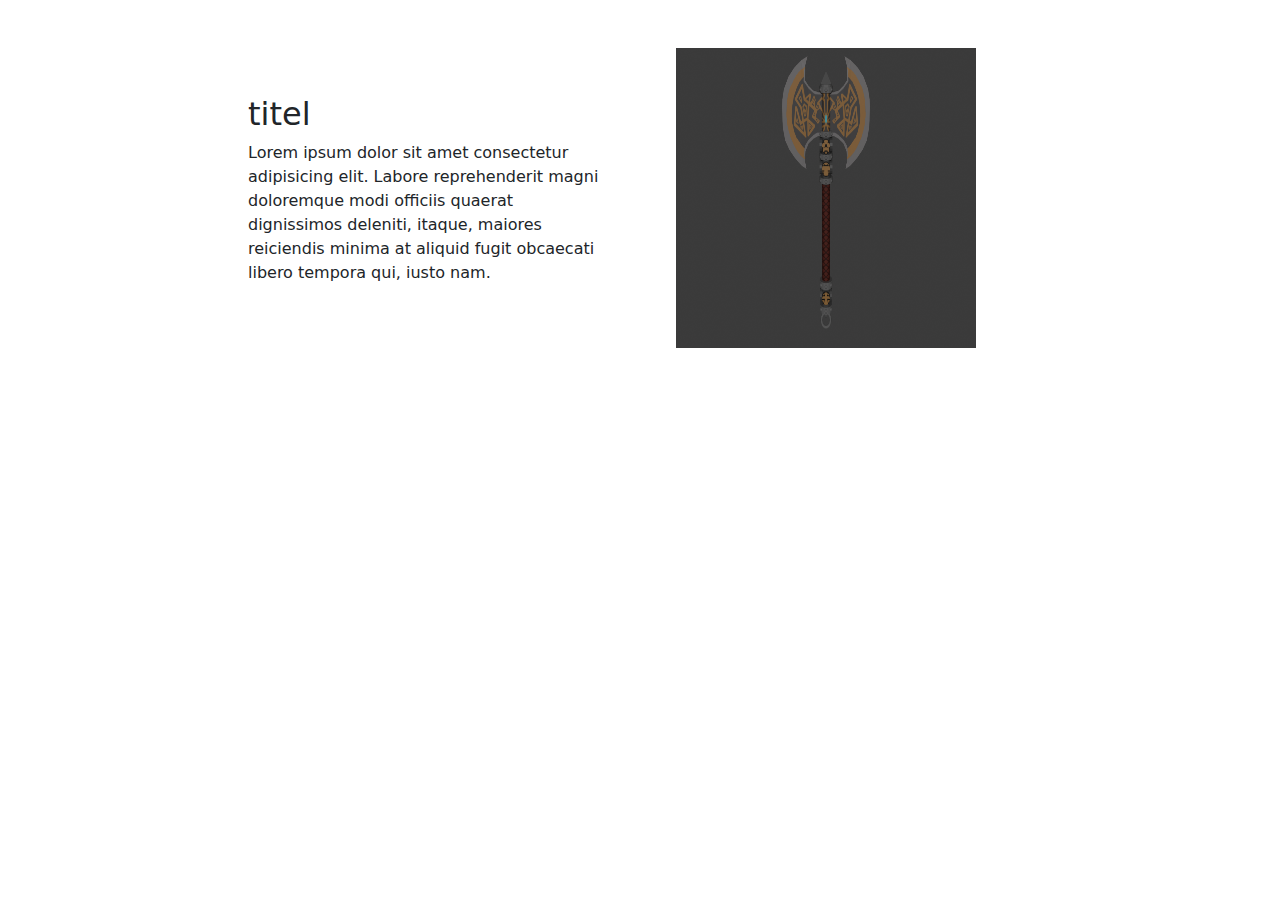
<file: test.html>
<!doctype html>
<html lang="en">
  <head>
    <meta charset="utf-8">
    <meta name="viewport" content="width=device-width, initial-scale=1">
    <title>Bootstrap demo</title>
    <link href="https://cdn.jsdelivr.net/npm/bootstrap@5.3.3/dist/css/bootstrap.min.css" rel="stylesheet" integrity="sha384-QWTKZyjpPEjISv5WaRU9OFeRpok6YctnYmDr5pNlyT2bRjXh0JMhjY6hW+ALEwIH" crossorigin="anonymous">
  </head>
  <body>
    <div class="container">
        <div class="row d-flex justify-content-center align-items-center gap-5 my-5">
            <div class="col-md-4">
                <h2>titel</h2>
                <p>Lorem ipsum dolor sit amet consectetur adipisicing elit. Labore reprehenderit magni doloremque modi officiis quaerat dignissimos deleniti, itaque, maiores reiciendis minima at aliquid fugit obcaecati libero tempora qui, iusto nam.</p>
            </div>
            <div class="col-md-4">
                <img src="PortfolioBlenderImg/AxeNPGJ.png" alt="axe" height="300 px" width="300 px">
            </div>
        </div>
    </div>
    <script src="https://cdn.jsdelivr.net/npm/bootstrap@5.3.3/dist/js/bootstrap.bundle.min.js" integrity="sha384-YvpcrYf0tY3lHB60NNkmXc5s9fDVZLESaAA55NDzOxhy9GkcIdslK1eN7N6jIeHz" crossorigin="anonymous"></script>
  </body>
</html>
</file>
<file: style.css>
body{
    font-family: 'Montserrat', sans-serif;
    overflow-y: scroll;
}

h1{
    font-weight: 700;
}

a{
    text-decoration: none;
}

.logo{
    font-weight: 700;
}

.container-aboutme{
    display: grid;
    align-items: center;
    grid-template-columns: 2fr 2fr;
    column-gap: 5px;
}
</file>
